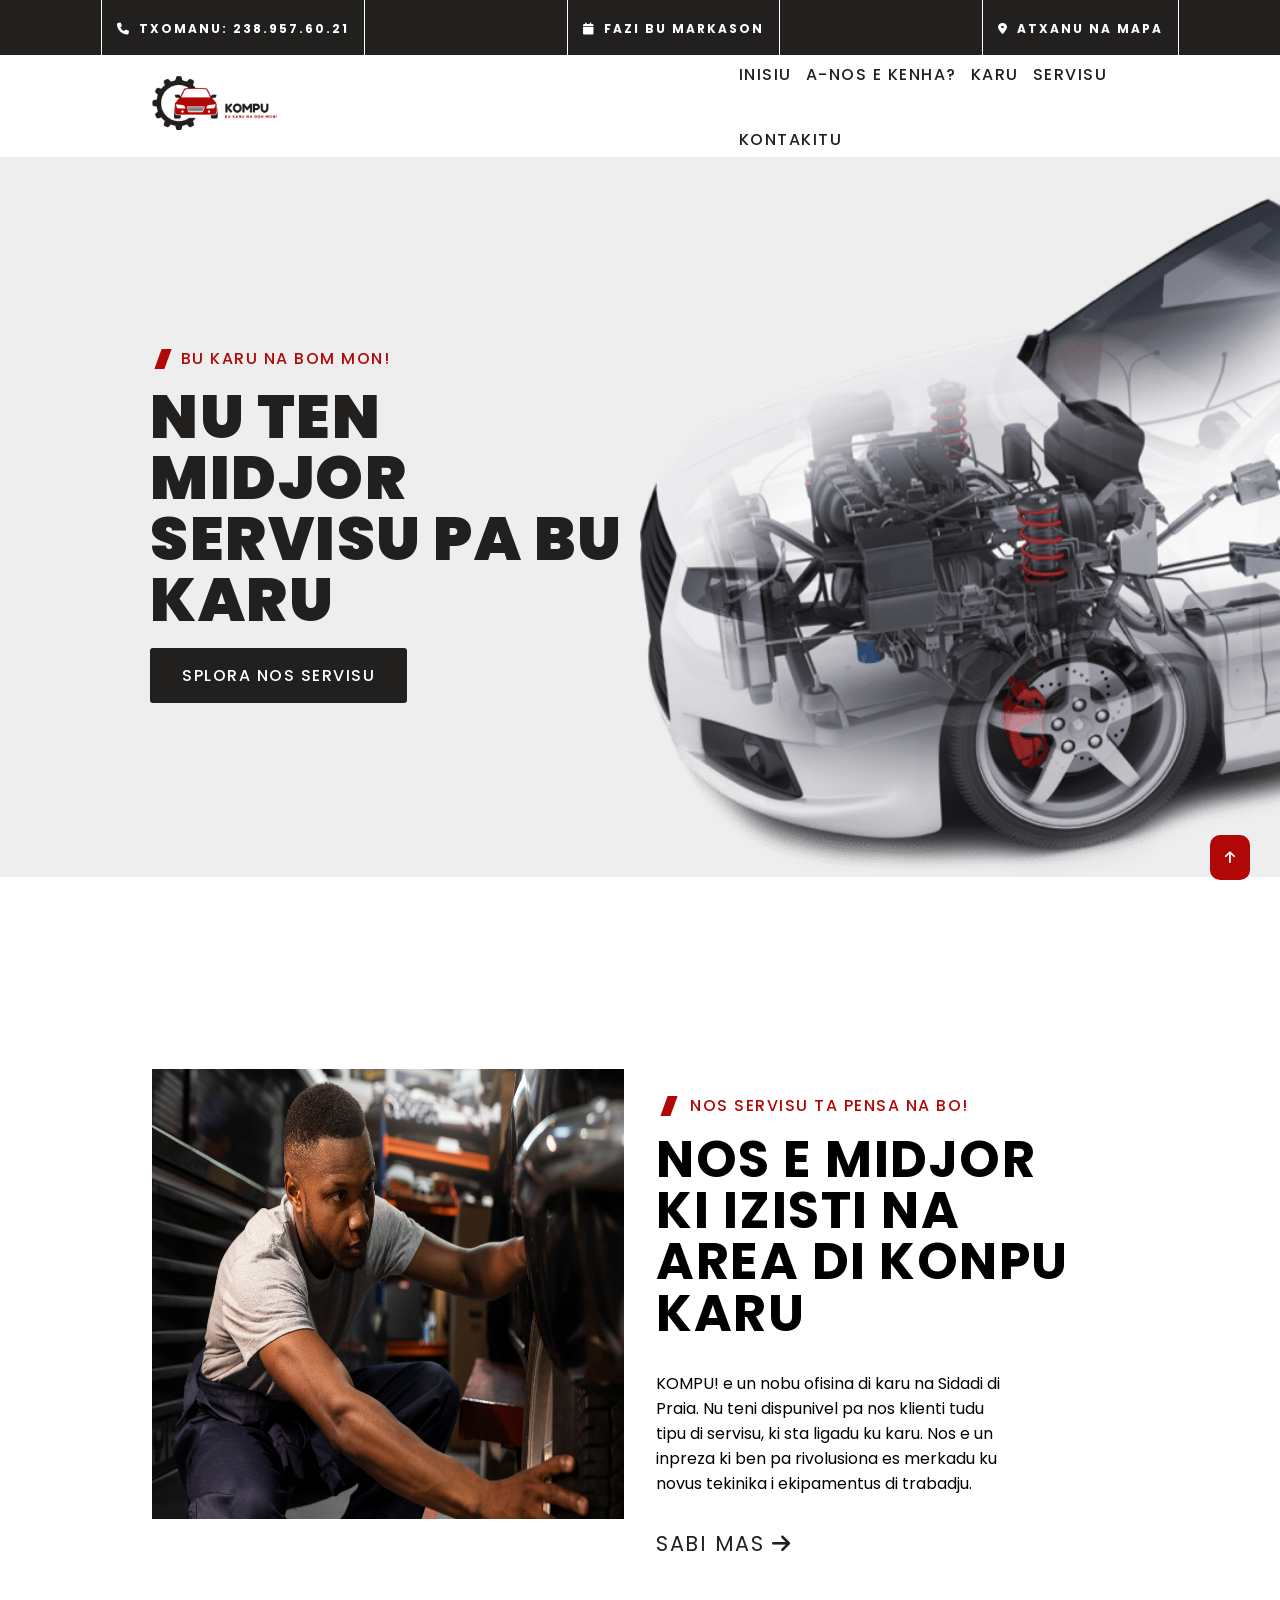
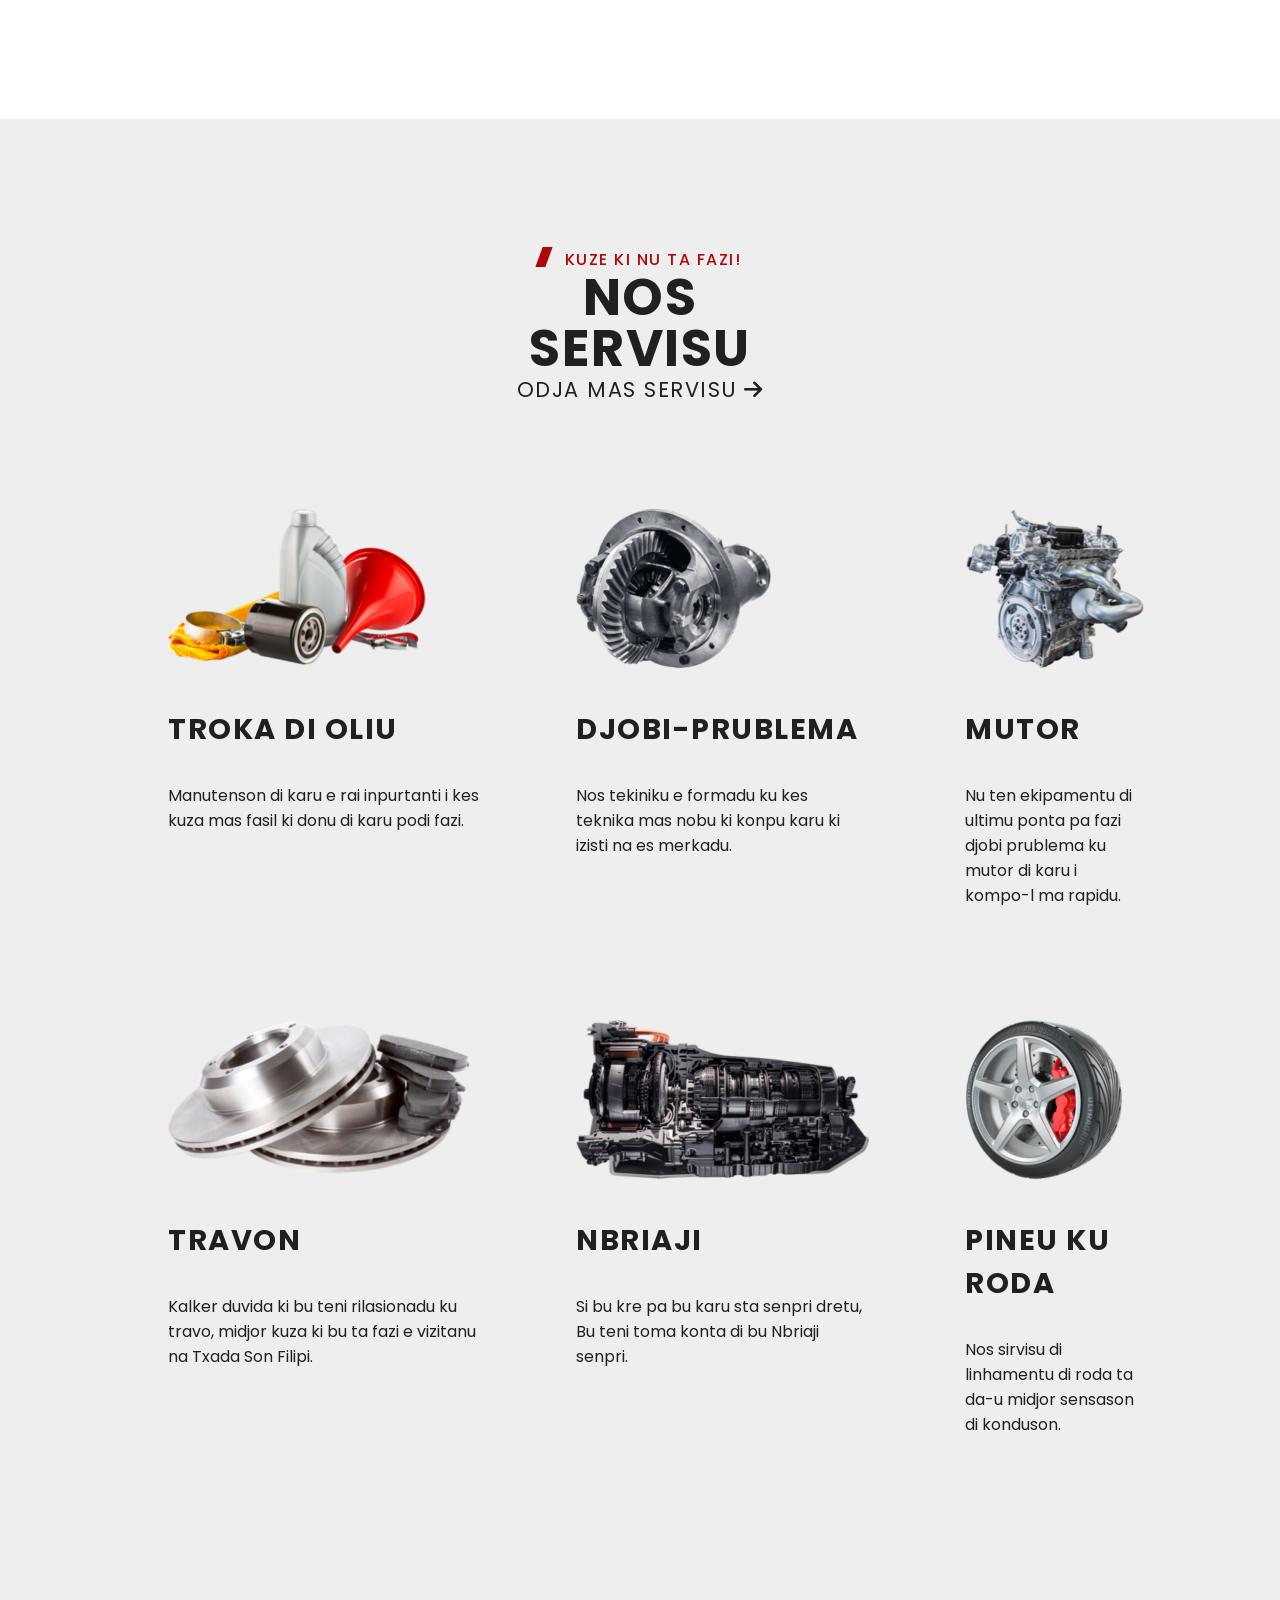
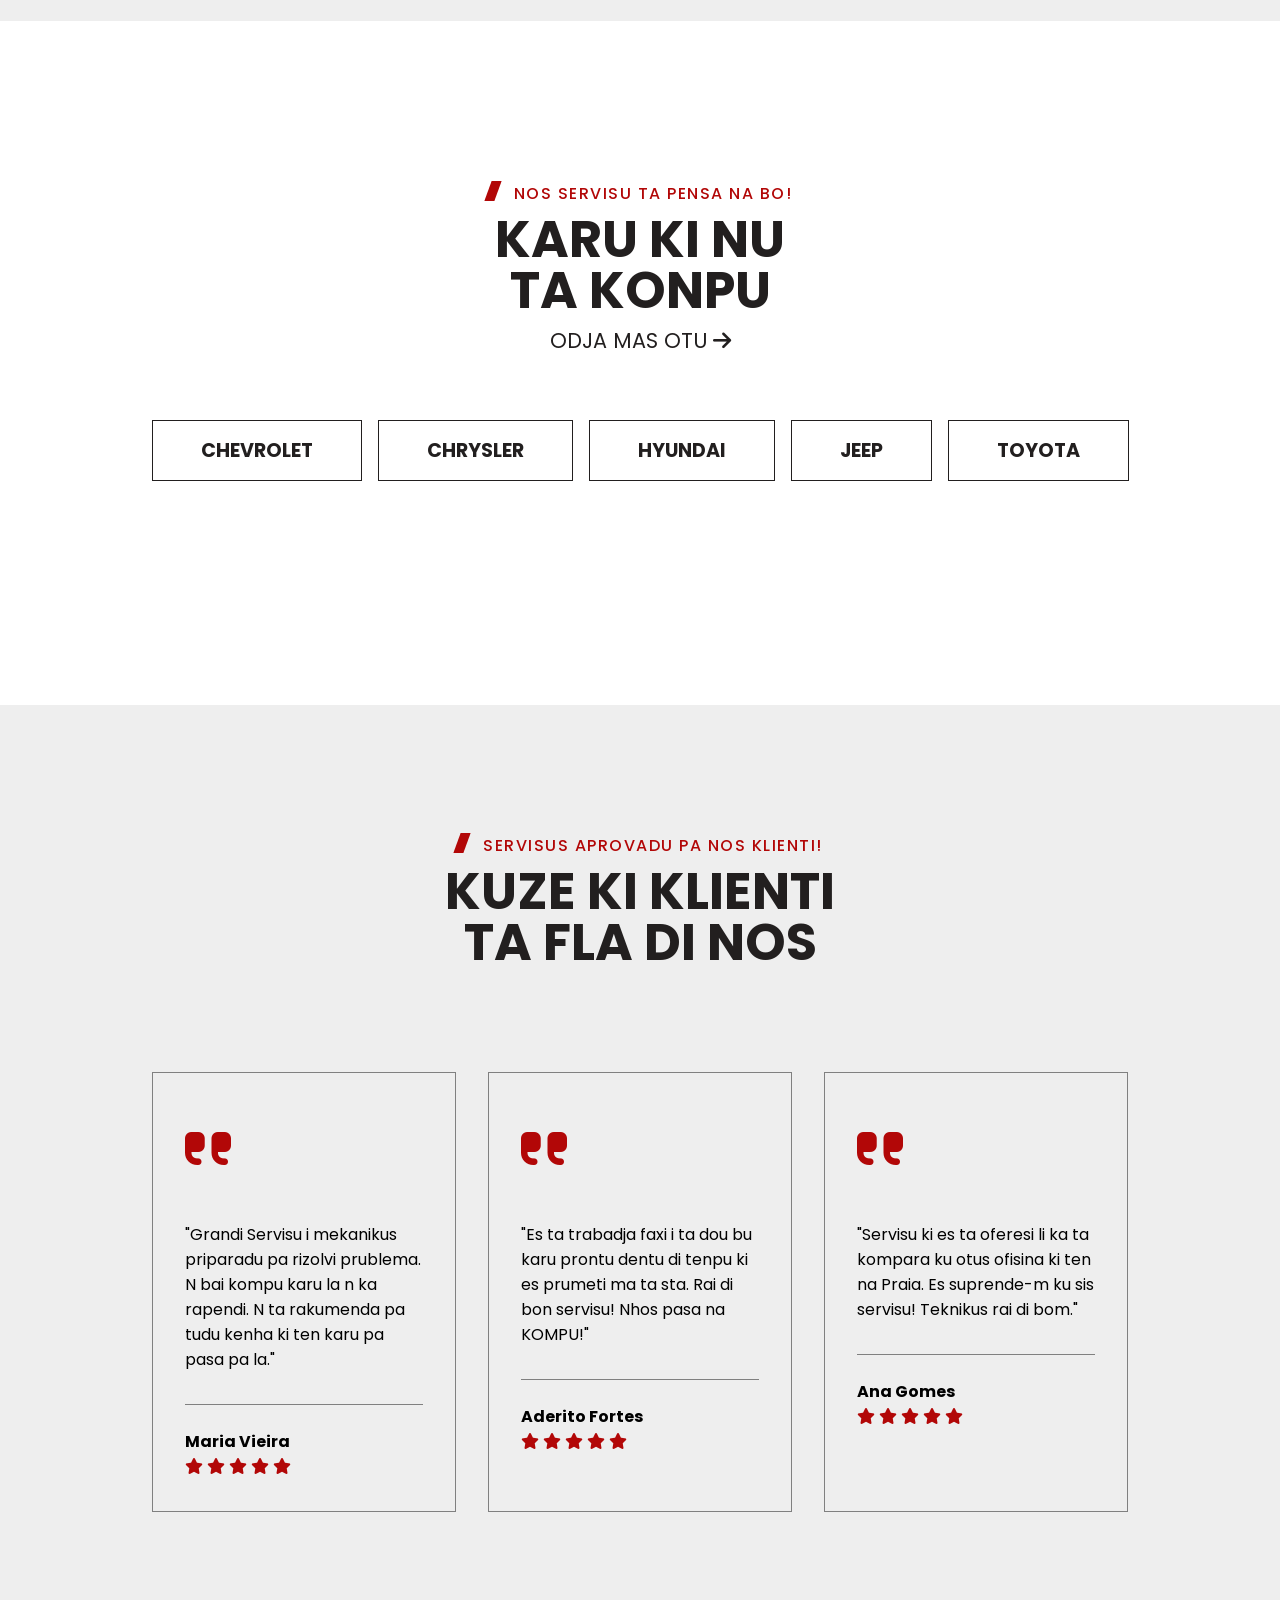
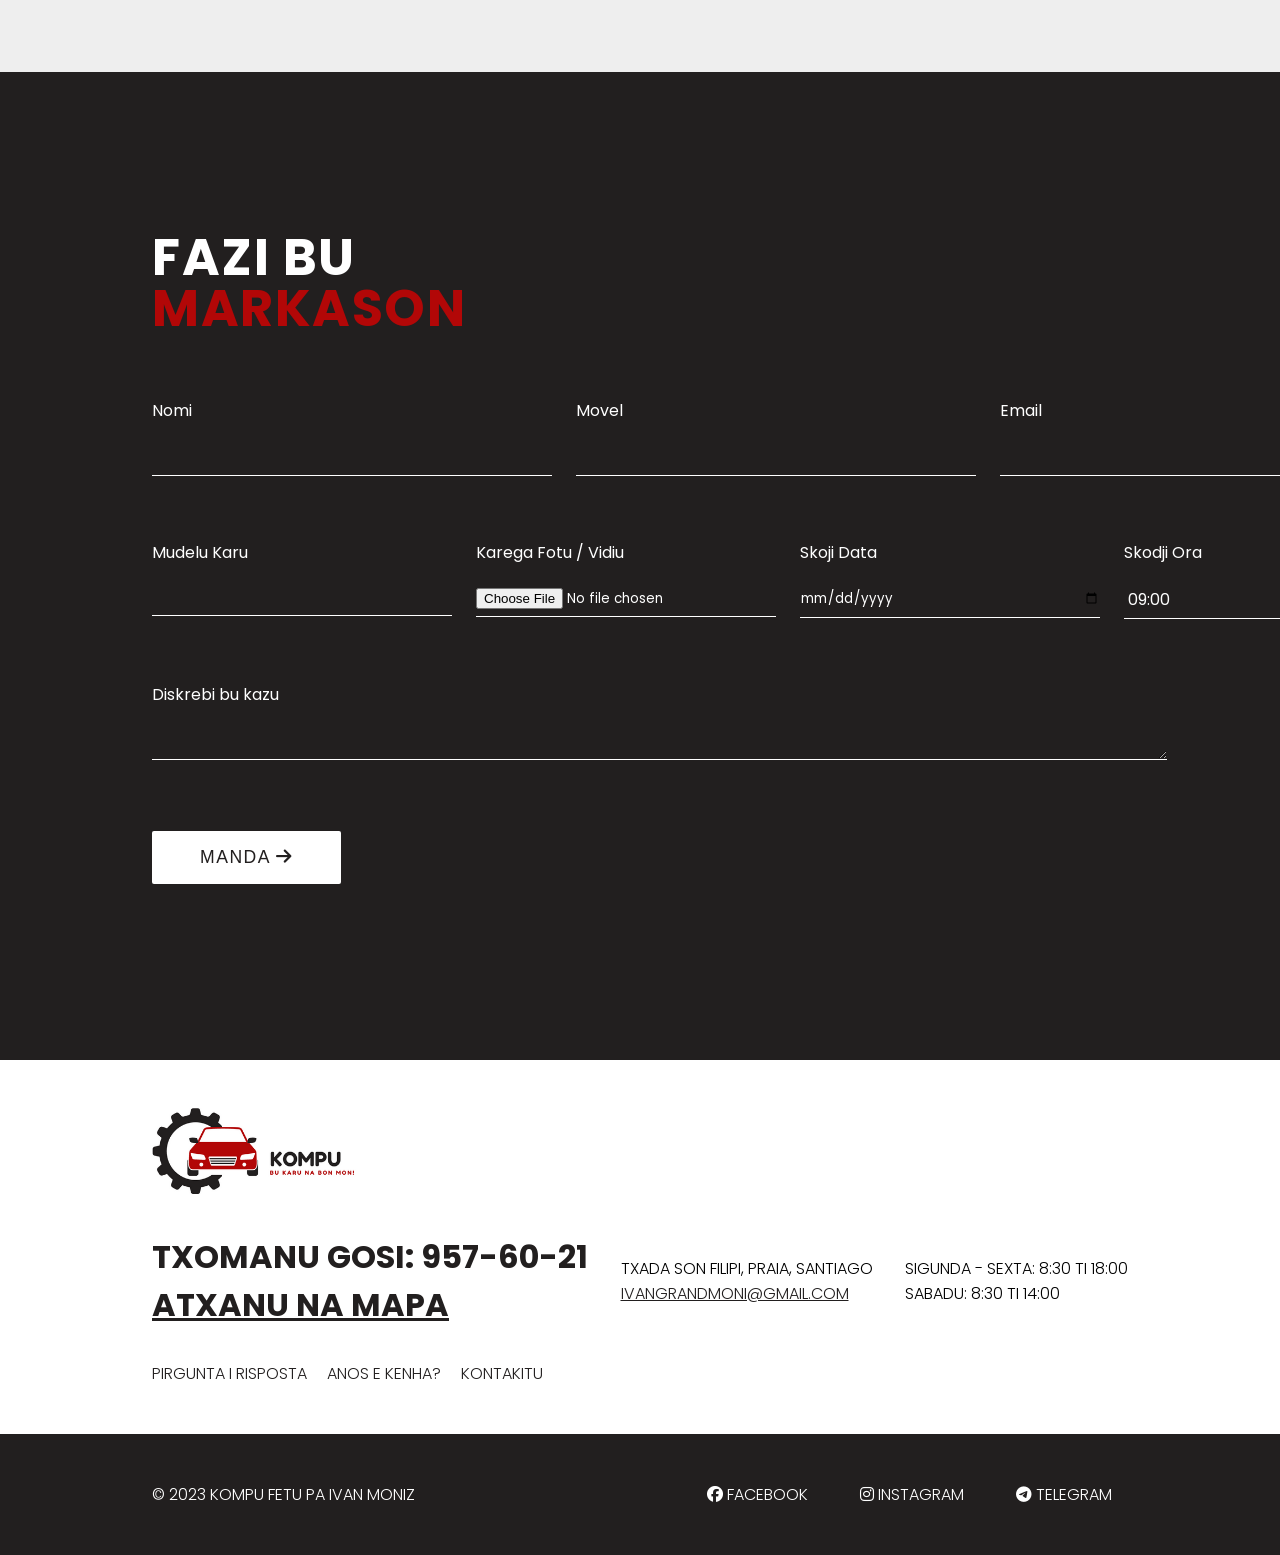
<file: backups-20260610/index.html>
<!DOCTYPE html>
<html lang="en">
<head>
    <meta charset="UTF-8">
    <meta name="viewport" content="width=device-width, initial-scale=1.0">
    <link rel="stylesheet" href="https://cdnjs.cloudflare.com/ajax/libs/font-awesome/6.4.0/css/all.min.css" integrity="sha512-iecdLmaskl7CVkqkXNQ/ZH/XLlvWZOJyj7Yy7tcenmpD1ypASozpmT/E0iPtmFIB46ZmdtAc9eNBvH0H/ZpiBw==" crossorigin="anonymous" referrerpolicy="no-referrer" />
    <link rel="stylesheet" href="./css/style.css">
    <link rel="icon" type="image/png" sizes="102x102" href="./imagens/logu_transparenti.png">
    
    <title>Konpu! Bu Karu na Bon Mon!</title>
</head>
<body>
    <div class="contact-info">
        <div class="contact_info">
            <p>
                <a href="tel:9576021" target="_blank"><i class="fa fa-phone "></i><span>Txomanu: 238.957.60.21</span></a>
            </p>
        </div>
        <div class="contact_info">
            
            <p>
                <a href="./markason.html"><i class="fa fa-calendar"></i><span>Fazi bu Markason</span></a>
            </p>
        </div>
        <div class="contact_info">
            <p>
                <a href="https://www.google.com/maps/@14.9660512,-23.5253095,110m/data=!3m1!1e3?entry=ttu" target="_blank"><i class="fa fa-location-dot"></i><span>Atxanu na Mapa</span></a>
            </p>
        </div>
    </div>
    <header class="header" id="nav">
        <div>
            <a href="index.html"><img src="./imagens/NSIDE (4).png" alt="Logu KOMPU"></a>
        </div>
        <div class="header_navigation">
            <nav class="nav_links">
                <ul class="header_links">
                    <li class="header_link"><a href="">Inisiu</a></li>
                    <li class="header_link"><a href="./about.html">A-nos e kenha?</a></li>
                    <li class="header_link"><a href="">Karu</a></li>
                    <li class="header_link"><a href="">Servisu</a></li>
                    <li class="header_link"><a href="./kontakitu.html">Kontakitu</a></li>
                </ul>
                <div class="hamburger">
                    <i class="fa-solid fa-bars"></i>
                </div>
            </nav>
            
        </div>
        <div class="dropdown-menu">
            <li class="header_link one"><a href="./index.html">Inisiu</a></li>
            <li class="header_link"><a href="./about.html">A-nos e kenha?</a></li>
            <li class="header_link"><a href="">Karu</a></li>
            <li class="header_link"><a href="">Servisu</a></li>
            <li class="header_link"><a href="./kontakitu.html">Kontakitu</a></li>
        </div>
    </header>

    <section class="konpu_section">
        <div class="konpu_container">
            <div class="konpu_container_burmedju">
                <div class="paralelogramu"></div>
                <p>
                    Bu karu na Bom mon!
                </p>
            </div>
            <h1 class="konpu_heading">Nu ten midjor servisu pa bu karu </h1>
            <a href="" class="btn_header">Splora nos Servisu</a>
        </div>
        <div class="konpu_imaji"></div>
    </section>

    <section class="konpu_splikason">
        <div class="konpu_splikason_img">
            <img src="./imagens/car-being-taking-care-workshop.jpg" alt="">
        </div>
        <div class="konpu_splikason_testu">
            <div class="konpu_grupu">
                <div class="paralelogramu"></div>
                <p>
                    Nos servisu ta pensa na bo!
                </p>
                
            </div>
            <h1 class="konpu_splikason_heading">
                Nos e midjor ki izisti na area di
                Konpu karu
            </h1>
            <p class="konpu_testu">
                KOMPU! e un nobu ofisina di karu na Sidadi di Praia. 
                Nu teni dispunivel pa nos klienti tudu tipu di servisu, 
                ki sta ligadu ku karu. 
                Nos e un inpreza ki ben pa rivolusiona es merkadu ku 
                novus tekinika i ekipamentus di trabadju. 
            </p>
            <a href="./about.html">Sabi Mas <i class="fa fa-arrow-right"></i></a>
        </div>
    </section>

    <section class="kuze_fazi">
        <div class="kuze_ki_fazi">
            <div class="paralelogramu"></div>
            <p class="kuze_textu">Kuze ki nu ta fazi!</p>
        </div>
        <div class="kuze_fazi_grupu">
            <h1 class="kuze_heading">Nos <br>Servisu</h1>
            <a href="">Odja mas servisu <i class="fa fa-arrow-right"></i></a>
        </div>

        <div class="kuze_servisu">
            <div class="card kuze_oliu">
                <div class="imaji_oliu">
                    <img src="./imagens/oliu.webp" alt="">
                </div>
                <h1 class="heading_oliu">Troka di Oliu</h1>
               <p> 
                    Manutenson di karu e rai inpurtanti i kes 
                    kuza mas fasil ki donu di karu podi fazi. 
               </p>
            </div>
            <div class="card kuze_diagnostiku">
                <div class="imaji_diagnostiku">
                    <img src="./imagens/diaginostiku.webp" alt="">
                </div>
                <h1 class="heading_diagnostiku">Djobi-prublema</h1>
                <p> 
                    Nos tekiniku e formadu ku kes teknika mas nobu 
                    ki konpu karu ki izisti na es merkadu.

                </p>

            </div>
            <div class="card kuze_mutor">
                <div class="imaji_motor">
                    <img src="./imagens/mutor.webp" alt="">
                </div>
                <h1 class="heading_motor">Mutor</h1>
                <p> 
                    Nu ten ekipamentu di ultimu ponta pa fazi djobi 
                    prublema ku mutor di karu i kompo-l ma rapidu. 
                </p>
            </div>
            <div class="card kuze_travon">
                <div class="imaji_travon">
                    <img src="./imagens/travon.webp" alt="">
                </div>
                <h1 class="heading_travon">Travon</h1>
                <p> 
                    Kalker duvida ki bu teni rilasionadu ku travo, midjor kuza ki 
                    bu ta fazi e vizitanu na Txada Son Filipi. 
                </p>

            </div>
            <div class="card kuze_transmison">
                <div class="imaji_transmison">
                    <img src="./imagens/transmison.webp" alt="">
                </div>
                <h1 class="heading_transmison">Nbriaji</h1>
                <p> 
                    Si bu kre pa bu karu sta senpri dretu, 
                    Bu teni toma konta di bu Nbriaji senpri.
                </p>
            </div>
            <div class="card kuze_pineu_roda">
                <div class="imaji_roda">
                    <img src="./imagens/roda.webp" alt="">
                </div>
                <h1 class="heading_roda">Pineu ku Roda</h1>
                <p> 
                    Nos sirvisu di linhamentu di roda ta da-u midjor sensason di konduson. 
                </p>
            </div>
        </div>

    </section>

    <!-- <section class="prosesu">
        <div class="proseu_sinzentu">
            <div class="pruseu_trabadju">
                <h1 class="prusesu_heading">Nos trabadju</h1>
                
            </div>
            
        </div>
        <div class="prosesu_branku">
            <h2 class="heading_two"> 01.</h2>
            <h3 class="heading_three">Fazi bu Markason</h3>
        </div>
        <div class="prusesu_burmedju">
            <h2 class="heading_two">02.</h2>
            <h3 class="heading_three">Trazi bu Karu</h3>
            
        </div>
        <div class="pruseu_pretu">
           <h2 class="heading_two">03.</h2>
           <h3 class="heading_three">Nu ta Konpu</h3>
        </div>
    </section> -->
    <section class="tipu_karu">
        <div class="tipu_riba_titulu">
            <div class="paralelogramu"></div>
            <p>
                Nos servisu ta pensa na bo!
            </p>
        </div>
        <h1 class="tipu_karu_heading">
            Karu ki Nu <br> ta konpu
        </h1>
        <a href="">Odja mas otu <i class="fa fa-arrow-right"></i></a>
        <div class="karu">
            <p>
                <a href="">Chevrolet</a>
            </p>
            <p>
                <a href="">Chrysler</a>
            </p>
            <p>
                <a href="">Hyundai</a>
            </p>
            <p>
                <a href="">Jeep</a>
            </p>
            <p>
                <a href="">Toyota</a>
            </p>
        </div>
    </section>
    <!-- <section class="promoson_servisu">
        <h1 class="promoso_servisu_heading">
            Promoson
        </h1>
        <div class="promoson">1</div>
        <div class="promoson">2</div>
        <div class="promoson">3</div>
    </section> -->
    <section class="opinion_klienti">
        <div class="opinion_titulu">
            <div class="paralelogramu"></div>
            <p>
                Servisus aprovadu pa 
                nos klienti!
            </p>
        </div>
        <h1 class="klienti_heading">
            Kuze ki klienti <br> ta fla di nos
        </h1>
        <div class="klienti_opinion">
            <div>
                <i class="fa fa-quote-left fa-flip-vertical sitason"></i>
                <p class="textu_klienti">
                    "Grandi Servisu i mekanikus priparadu pa rizolvi 
                    prublema. N bai kompu karu la n ka rapendi. N ta 
                    rakumenda pa tudu kenha ki ten karu pa pasa pa la."
                </p>
                <h4>Maria Vieira</h4>
                <i class="fa fa-star checked"></i>
                <i class="fa fa-star checked"></i>
                <i class="fa fa-star checked"></i>
                <i class="fa fa-star checked"></i>
                <i class="fa fa-star checked"></i>
            </div>
            <div>
                <i class="fa fa-quote-left fa-flip-vertical sitason"></i>
                <p class="textu_klienti">
                    "Es ta trabadja faxi i ta dou bu karu 
                    prontu dentu di tenpu ki es prumeti ma ta sta. 
                    Rai di bon servisu! Nhos pasa na KOMPU!"
                </p>
                <h4>Aderito Fortes</h4>
                <i class="fa fa-star checked"></i>
                <i class="fa fa-star checked"></i>
                <i class="fa fa-star checked"></i>
                <i class="fa fa-star checked"></i>
                <i class="fa fa-star checked"></i>
                
            </div>
            <div>
                <i class="fa fa-quote-left fa-flip-vertical sitason"></i>
                <p class="textu_klienti">
                    "Servisu ki es ta oferesi li ka ta kompara 
                    ku otus ofisina ki ten na Praia. Es suprende-m 
                    ku sis servisu! Teknikus rai di bom."
                </p>
                <h4>Ana Gomes</h4>
                <i class="fa fa-star checked"></i>
                <i class="fa fa-star checked"></i>
                <i class="fa fa-star checked"></i>
                <i class="fa fa-star checked"></i>
                <i class="fa fa-star checked"></i>
            </div>

        </div>
    </section>

    <section class="form_markason">
        <h2 class="markason_heading">
            Fazi bu <br> <span>Markason</span>
        </h2>

        <form class="formulariu" name="Markason_sinplis" method="POST" netlify>
           <div class="row-1">
                <div class="input_firstName">
                    <label for="">Nomi</label>
                    <div>
                        <input type="text" name="firstname" id="nomi" required>
                    </div>
                </div>
                <div class="input_lastName">
                    <label for="">Movel</label>
                    <div>
                    <input type="number" name="lastname"id ="movel" required>
                </div>
                </div>
                <div class="mail">
                    <label for="">Email</label>
                    <div>
                        <input type="email" name="email" id="mail" required>
                    </div>
                </div>
            </div>
            <div class="row-2">
                <div class="mudelu_karu">
                    <label for="">Mudelu Karu</label>
                    <div>
                        <input class="input" type="text" name="mudelu" id="mudelu" required>
                    </div>
                    
                </div>
                <div class="fixeru">
                    <label for="">Karega Fotu / Vidiu</label>
                    <div>
                        <input class="input" type="file" name="fixeru" id="fixeru" required>
                    </div>
                    
                </div>
                <div class="data">
                    <label for="">Skoji Data</label>
                    <div>
                        <input name="Data" class="input" type="date" id="data" value="" required>
                    </div>
                </div>
                <div class="hora_markason">
                    <label for="">Skodji Ora</label>
                    <div>
                        <select name="ora_markason" id="ora" required>
                            <option value="">09:00</option>
                            <option value="">10:00</option>
                            <option value="">11:00</option>
                            <option value="">12:00</option>
                            <option value="">13:00</option>
                            <option value="">14:00</option>
                            <option value="">15:00</option>
                            <option value="">16:00</option>
                            <option value="">17:00</option>
                        </select>
                    </div>
                    
                </div>
            </div>
            <div class="row-3">
                <div class="diskrebi">
                    <label for="">Diskrebi bu kazu</label> 
                    <div class="diskrebi_input">
                        <textarea id="diskrison" name="Diskrison" required></textarea>
                    </div>
                    
                </div>
            </div>
            <div class="button">
                <button class="btn btn-submit" type="submit">Manda <i class="fa fa-arrow-right"></i></button>
            </div>
        </form>

    </section>
    
</body>
<footer>
    <div class="footer_contact">
        <div class="footer_logo">
            <a href="index.html">
                <img src="./imagens/NSIDE (4).png" alt="LOGU KOMPU">
            </a>
        </div>
        <div class="footer_grid">
            <div class="phone">
                <h5>
                    <a class="txoma" href="tel:9576021">
                        Txomanu gosi: 957-60-21
                    </a>
                </h5>
                <h5>
                    <a class="direson" href="https://www.google.com/maps/@14.9660512,-23.5253095,110m/data=!3m1!1e3?entry=ttu" target="_blank">
                        Atxanu na mapa
                    </a>
                </h5>
            </div>

            <div class="info_container">
                <div class="footer_add">
                    <p class="lokal">Txada Son Filipi, Praia, Santiago</p>
                    <a class="lokal email" href="mailto:ivangrandmoniz@gmail.com">
                        ivangrandmoni@gmail.com
                    </a>
                </div>
                
            </div>
            <div class="orariu_simanal">
                <p class="lokal">Sigunda - Sexta: 8:30 ti 18:00 </p>
                <p class="lokal">Sabadu: 8:30 ti 14:00</p>
            </div>

        </div>
        
       
        <div>
            <ul class="footer_links">
                <li class="footer_link">
                    <a href="./faq.html">Pirgunta i risposta</a>
                </li>
                <li class="footer_link">
                    <a href="./about.html">Anos e Kenha?</a>
                </li>
                <li class="footer_link">
                    <a href="./kontakitu.html">Kontakitu</a>
                </li>
            </ul>
        </div>
        
    </div>
   
    <div class="rodape_contact">
        <div class="media">
            <div class="copyright">
                <p>&copy; 2023 KOMPU fetu pa <a href="https://ivan-moniz.github.io/front-end-mentor-challenges/" class="autor">Ivan Moniz</a></p>
            </div>
            
            <div class="redi_sosial">
                <ul class="social_links">
                    <li class="social_link">
                        <a href="https://www.facebook.com/mppivan.gnificent/">
                            <i class="fa-brands fa-facebook"></i>
                            Facebook
                        </a>
                    </li>
                    <li class="social_link">
                        <a href="https://www.instagram.com/">
                            <i class="fa-brands fa-instagram"></i>
                            Instagram
                        </a>
                    </li>
                    <li class="social_link">
                        <a href="tel:+2389576021">
                            <i class="fa-brands fa-telegram"></i>
                            Telegram
                        </a>
                    </li>
                </ul>
               
            </div>
        </div>
    </div>
    <div class="scroll">
        <button class="boton_subi_riba"><i class="fa fa-arrow-up"></i></button>
    </div>
</footer>
<script src="./js/main.js"></script>
</html>
</file>
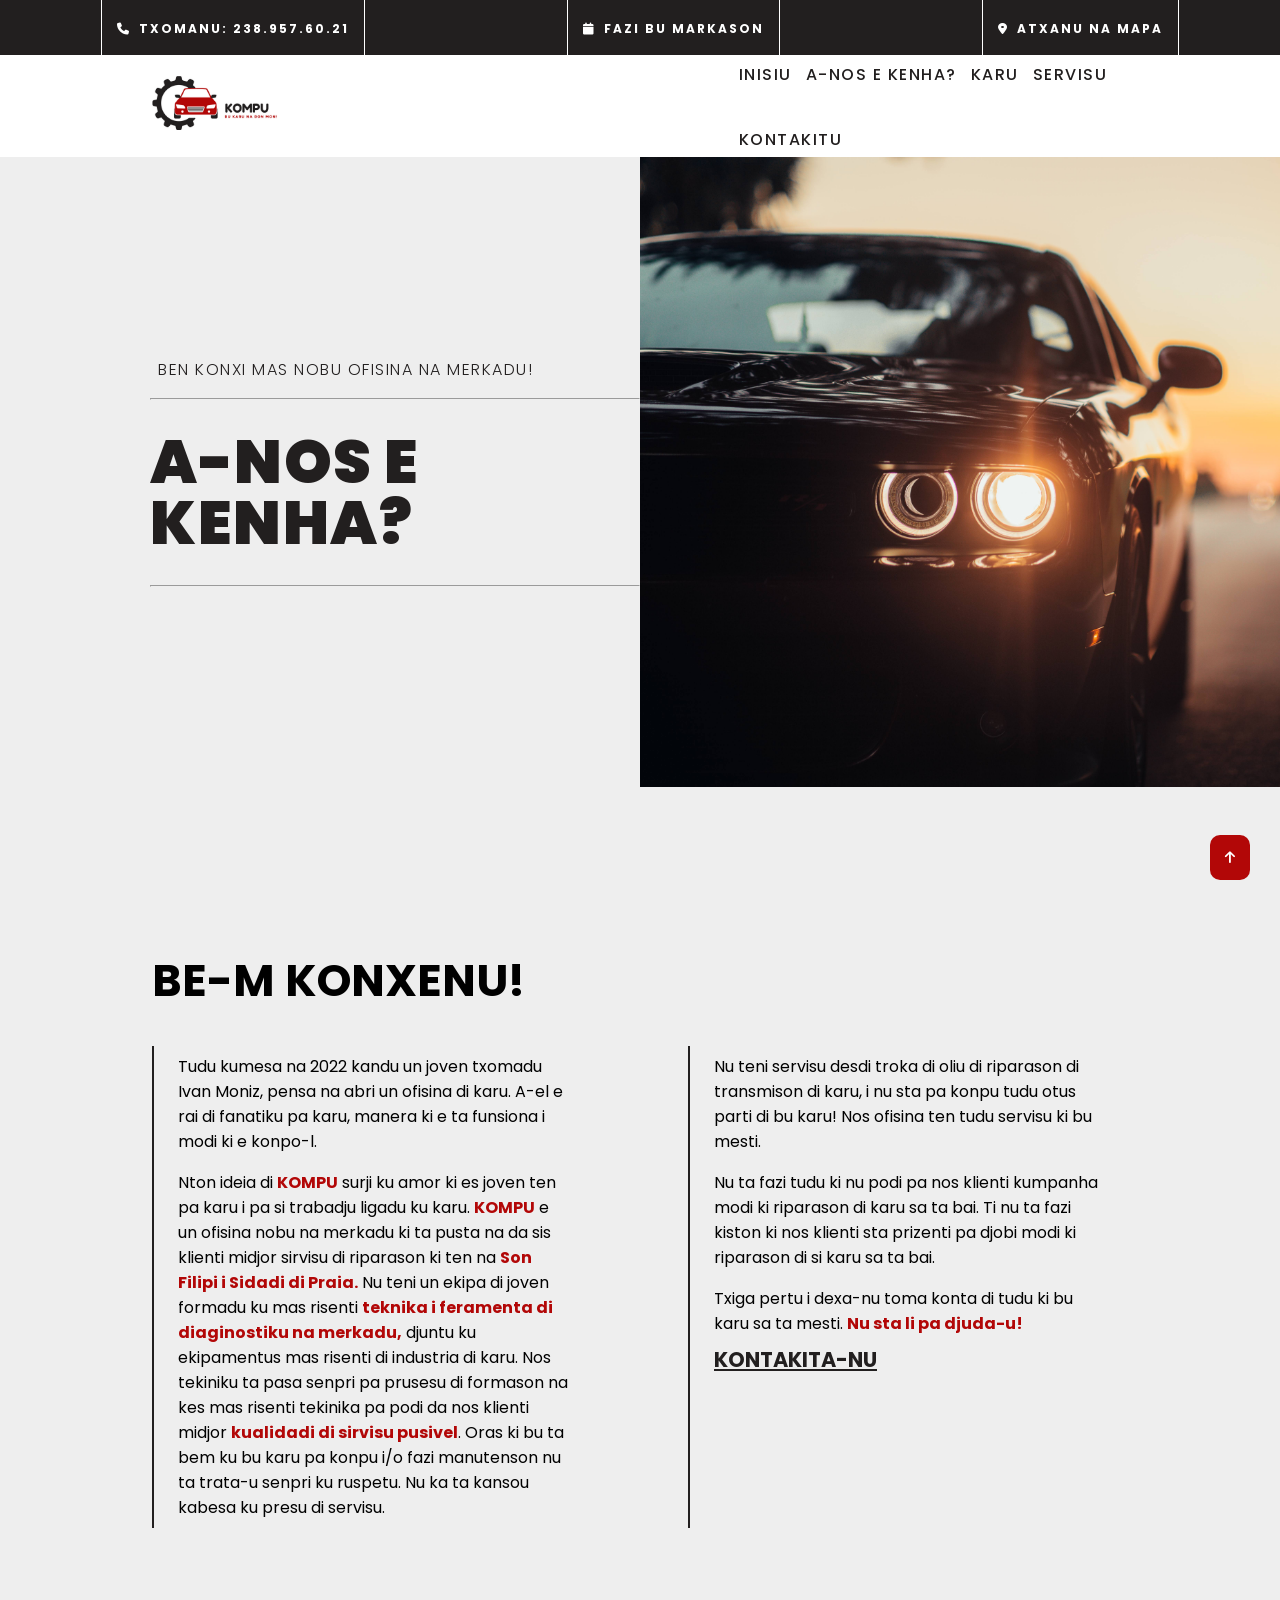
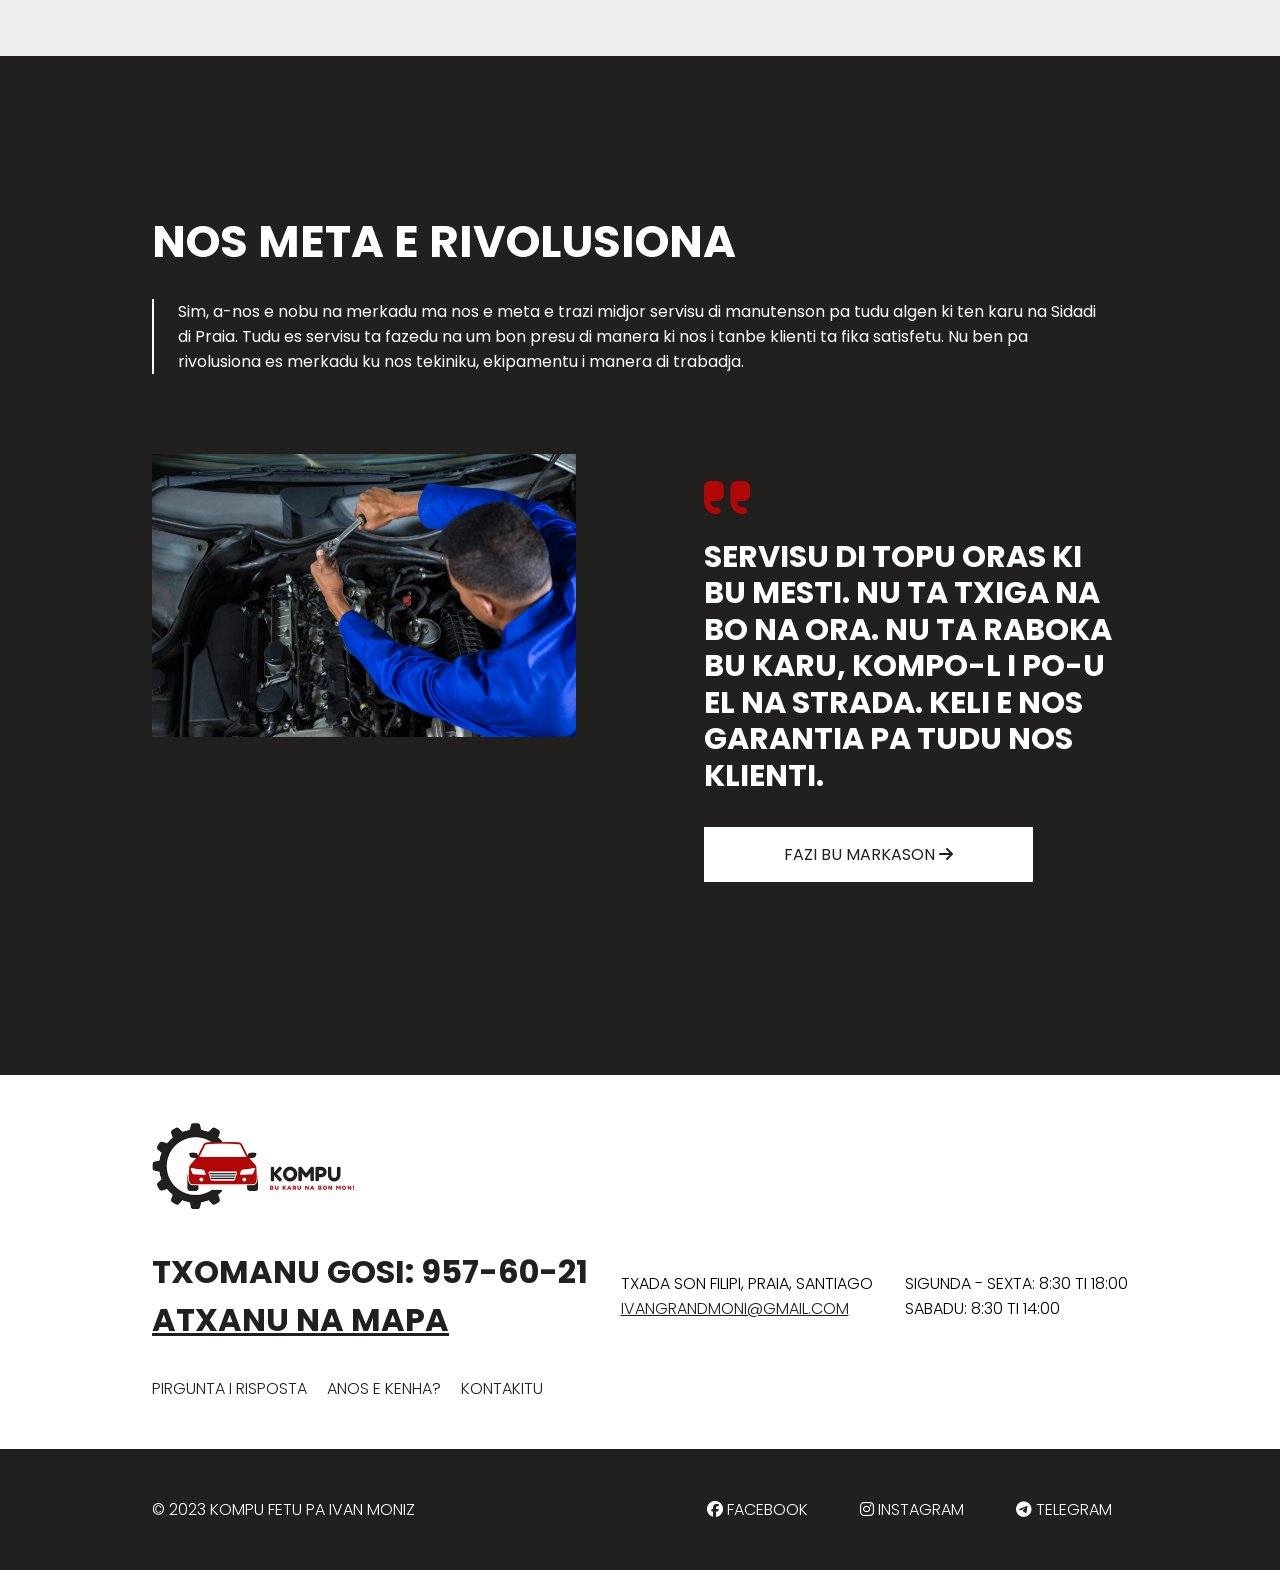
<file: backups-20260610/about.html>
<!DOCTYPE html>
<html lang="en">
<head>
    <meta charset="UTF-8">
    <meta name="viewport" content="width=device-width, initial-scale=1.0">
    <link rel="stylesheet" href="https://cdnjs.cloudflare.com/ajax/libs/font-awesome/6.4.0/css/all.min.css" integrity="sha512-iecdLmaskl7CVkqkXNQ/ZH/XLlvWZOJyj7Yy7tcenmpD1ypASozpmT/E0iPtmFIB46ZmdtAc9eNBvH0H/ZpiBw==" crossorigin="anonymous" referrerpolicy="no-referrer" />
    <link rel="stylesheet" href="./css/style.css">
    <link rel="icon" type="image/png" sizes="102x102" href="./imagens/logu_transparenti.png">
    <link rel="stylesheet" href="./css/about.css">
    
    <title>Konpu! Bu Karu na Bon Mon!</title>
</head>
<body>
    <div class="contact-info">
        <div class="contact_info">
            <p>
                <a href="tel:9576021" target="_blank"><i class="fa fa-phone "></i><span>Txomanu: 238.957.60.21</span></a>
            </p>
        </div>
        <div class="contact_info">
            
            <p>
                <a href="./markason.html"><i class="fa fa-calendar"></i><span>Fazi bu Markason</span></a>
            </p>
        </div>
        <div class="contact_info">
            <p>
                <a href="https://www.google.com/maps/@14.9660512,-23.5253095,110m/data=!3m1!1e3?entry=ttu" target="_blank"><i class="fa fa-location-dot"></i><span>Atxanu na Mapa</span></a>
            </p>
        </div>
    </div>
    <header class="header" id="nav">
        <div>
            <a href="index.html"><img src="./imagens/NSIDE (4).png" alt="Logu KOMPU"></a>
        </div>
        <div class="header_navigation">
            <nav class="nav_links">
                <ul class="header_links">
                    <li class="header_link"><a href="./index.html">Inisiu</a></li>
                    <li class="header_link"><a href="./about.html">A-nos e kenha?</a></li>
                    <li class="header_link"><a href="">Karu</a></li>
                    <li class="header_link"><a href="">Servisu</a></li>
                    <li class="header_link"><a href="./kontakitu.html">Kontakitu</a></li>
                </ul>
                <div class="hamburger">
                    <i class="fa-solid fa-bars"></i>
                </div>
            </nav>
            
        </div>
        <div class="dropdown-menu">
            <li class="header_link"><a href="./index.html">Inisiu</a></li>
            <li class="header_link"><a href="./about.html">A-nos e kenha?</a></li>
            <li class="header_link"><a href="">Karu</a></li>
            <li class="header_link"><a href="">Servisu</a></li>
            <li class="header_link"><a href="./kontakitu.html">Kontakitu</a></li>
        </div>
        
    </header>

    <section class="konpu_section">
        <div class="konpu_container">
            <div class="konpu_container_burmedju">
                <p class="konpu_anos">
                   Ben konxi mas nobu ofisina na merkadu!
                </p>
            </div>
            <hr>
            <h1 class="konpu_heading">A-nos e Kenha? </h1>
            <hr>
        </div>
        <div class="konpu_imaji"></div>
    </section>

    <section class="anos_kenha">
        <h1 class="anos_kenha_heading">Be-m Konxenu!</h1>
        <div class="anos_grid">
            <div class="anos_grid_un">
                <p class="anos_textu">
                    Tudu kumesa na 2022 kandu un joven 
                    txomadu Ivan Moniz, pensa na abri un 
                    ofisina di karu. A-el e rai di fanatiku
                    pa karu, manera ki e ta funsiona i modi ki e 
                    konpo-l. 
                </p>
    
                <p>
                    Nton ideia di <span>KOMPU</span> surji ku amor ki es joven 
                    ten pa karu i pa si trabadju ligadu ku karu. <span>KOMPU</span> 
                    e un ofisina nobu na merkadu ki ta pusta na 
                    da sis klienti midjor sirvisu di riparason ki ten na 
                    <span>Son Filipi i Sidadi di Praia.</span> Nu teni un ekipa di 
                    joven formadu ku mas risenti <span>teknika i feramenta di 
                    diaginostiku na merkadu,</span> djuntu ku ekipamentus mas 
                    risenti di industria di karu. Nos tekiniku ta pasa senpri
                    pa prusesu di formason na kes mas risenti tekinika pa podi 
                    da nos klienti midjor <span>kualidadi di sirvisu pusivel</span>.
                    Oras ki bu ta bem ku bu karu pa konpu i/o fazi manutenson nu ta
                    trata-u senpri ku ruspetu.
                    Nu ka ta kansou kabesa ku presu di servisu.
                </p>
            </div>
            <div class="anos_grid_dos">
                <p>
                    Nu teni servisu desdi troka di oliu di riparason di transmison di 
                    karu, i nu sta pa konpu tudu otus parti di bu karu! Nos ofisina ten 
                    tudu servisu ki bu mesti.
                </p>
                <p>
                    Nu ta fazi tudu ki nu podi pa nos klienti kumpanha modi ki riparason
                    di karu sa ta bai. Ti nu ta fazi kiston ki nos klienti sta prizenti 
                    pa djobi modi ki riparason di si karu sa ta bai. 
                </p>
                <p> 
                    Txiga pertu i dexa-nu toma konta di tudu ki 
                    bu karu sa ta mesti. <span>Nu sta li pa djuda-u!</span>
                </p>

                <a class="btn_anos" href="./kontakitu.html">Kontakita-nu</a>
            </div>
            
        </div>
        
        
    </section>

    <section class="spirensia">
        <h1>Nos meta e rivolusiona</h1>
        <p>
            Sim, a-nos e nobu na merkadu ma nos e meta e trazi midjor 
            servisu di manutenson pa tudu algen ki ten karu na Sidadi 
            di Praia. Tudu es servisu ta fazedu na um bon presu di manera 
            ki nos i tanbe klienti ta fika satisfetu. Nu ben pa rivolusiona 
            es merkadu ku nos tekiniku, ekipamentu i manera di trabadja. 
        </p>
        <div class="grid_spirensia">
            <div class="imaji_spirensia">
                <img src="./imagens/mechanic-servicing-car.jpg" alt="">
            </div>
            <div class="sitason_spirensia">
                <i class="fa fa-quote-left fa-flip-vertical sitason"></i>
                <p>
                    Servisu di topu oras ki bu mesti. 
                    Nu ta txiga na bo na ora. Nu ta 
                    raboka bu karu, kompo-l i po-u el 
                    na strada. Keli e nos garantia pa 
                    tudu nos klienti.
                </p>
                <div>
                    <a href="./markason.html">Fazi bu Markason <i class="fa fa-arrow-right"></i></a>
                </div>
            </div>
        </div>
    </section>

    
</body>
<footer>
    <div class="footer_contact">
        <div class="footer_logo">
            <a href="index.html">
                <img src="./imagens/NSIDE (4).png" alt="LOGU KOMPU">
            </a>
        </div>
        <div class="footer_grid">
            <div class="phone">
                <h5>
                    <a class="txoma" href="tel:9576021">
                        Txomanu gosi: 957-60-21
                    </a>
                </h5>
                <h5>
                    <a class="direson" href="https://www.google.com/maps/@14.9660512,-23.5253095,110m/data=!3m1!1e3?entry=ttu">
                        Atxanu na mapa
                    </a>
                </h5>
            </div>

            <div class="info_container">
                <div class="footer_add">
                    <p class="lokal">Txada Son Filipi, Praia, Santiago</p>
                    <a class="lokal email" href="mailto:ivangrandmoniz@gmail.com">
                        ivangrandmoni@gmail.com
                    </a>
                </div>
                
            </div>
            <div>
                <p class="lokal">Sigunda - Sexta: 8:30 ti 18:00 </p>
                <p class="lokal">Sabadu: 8:30 ti 14:00</p>
            </div>

        </div>
        
       
        <div>
            <ul class="footer_links">
                <li class="footer_link">
                    <a href="./faq.html">Pirgunta i risposta</a>
                </li>
                <li class="footer_link">
                    <a href="./about.html">Anos e Kenha?</a>
                </li>
                <li class="footer_link">
                    <a href="./kontakitu.html">Kontakitu</a>
                </li>
            </ul>
        </div>
        
    </div>
   
    <div class="rodape_contact">
        <div class="media">
            <div class="copyright">
                <p>&copy; 2023 KOMPU fetu pa <a href="https://ivan-moniz.github.io/front-end-mentor-challenges/" class="autor">Ivan Moniz</a></p>
            </div>
            
            <div class="redi_sosial">
                <ul class="social_links">
                    <li class="social_link">
                        <a href="https://www.facebook.com/mppivan.gnificent/">
                            <i class="fa-brands fa-facebook"></i>
                            Facebook
                        </a>
                    </li>
                    <li class="social_link">
                        <a href="https://www.instagram.com/">
                            <i class="fa-brands fa-instagram"></i>
                            Instagram
                        </a>
                    </li>
                    <li class="social_link">
                        <a href="tel:+2389576021">
                            <i class="fa-brands fa-telegram"></i>
                            Telegram
                        </a>
                    </li>
                </ul>
               
            </div>
        </div>
    </div>
    <div class="scroll">
        <button class="boton_subi_riba"><i class="fa fa-arrow-up"></i></button>
    </div>
</footer>
<script src="./js/main.js"></script>
</html>
</file>
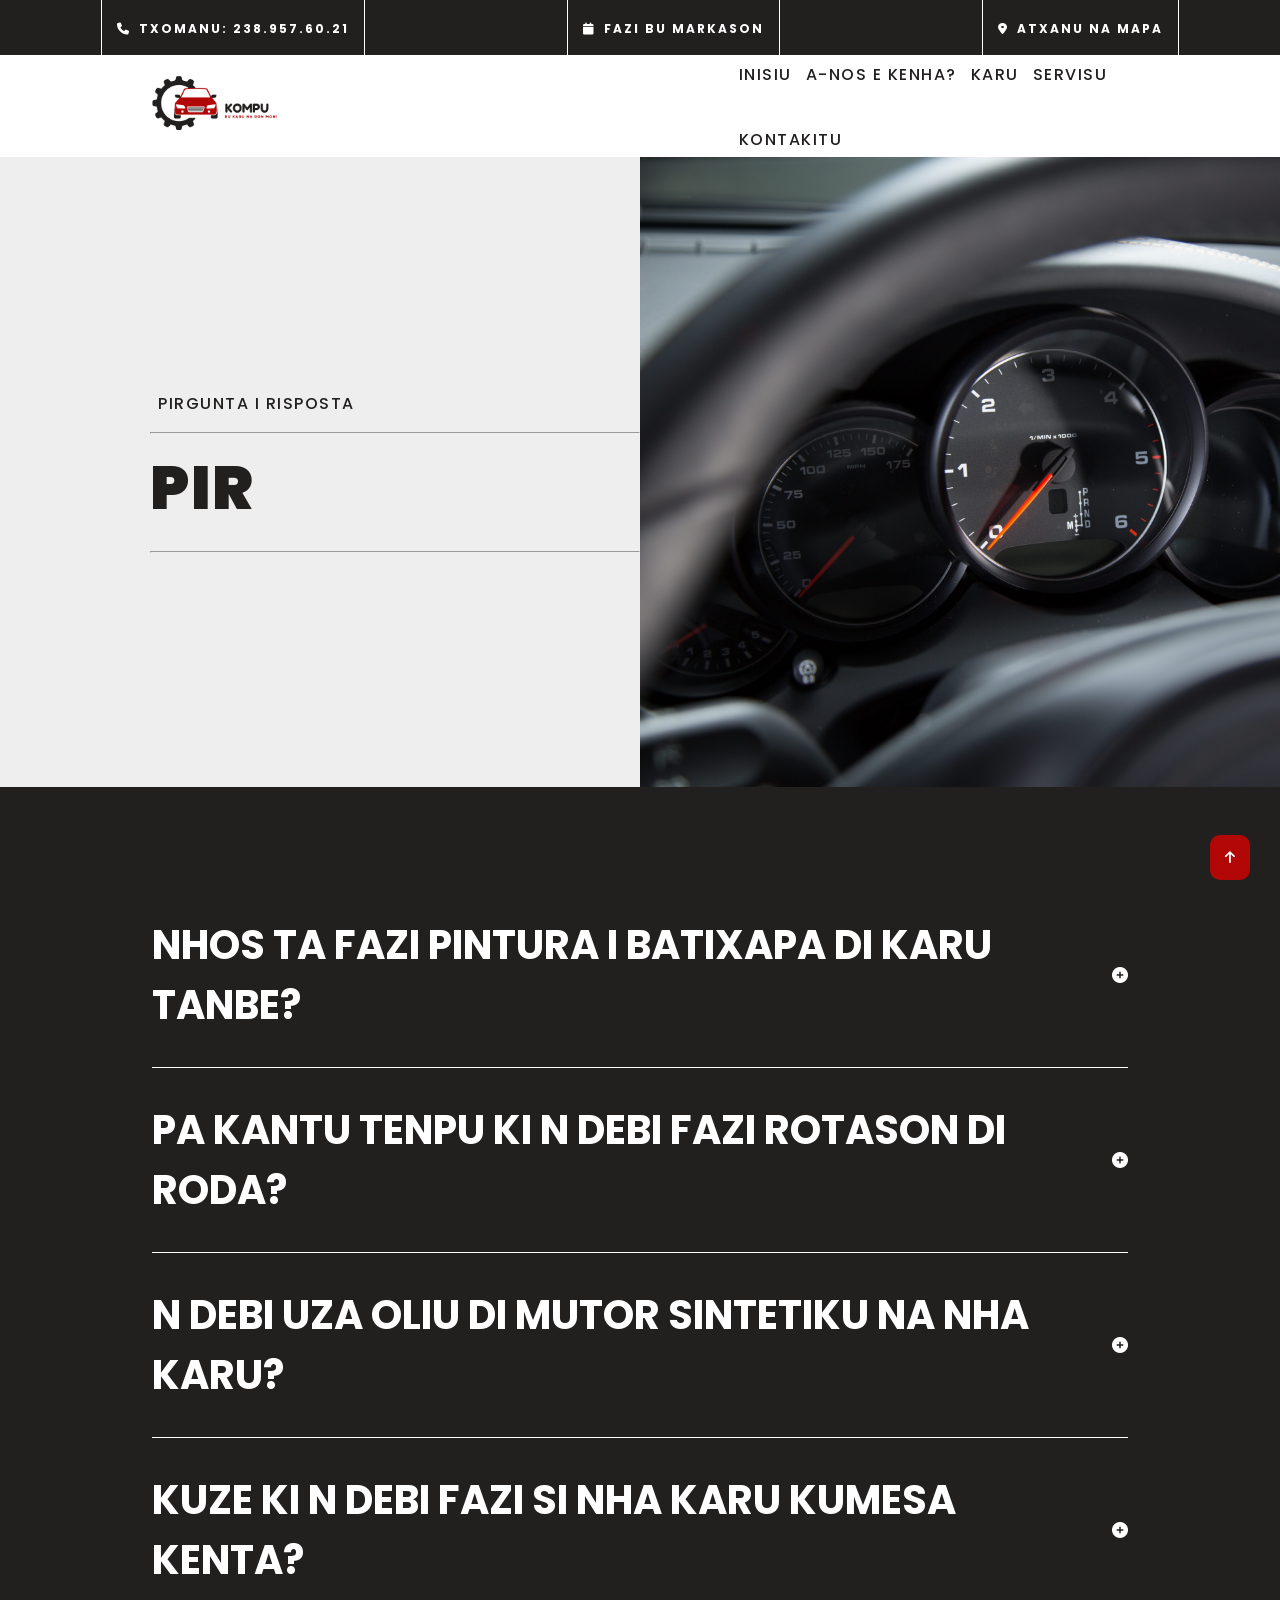
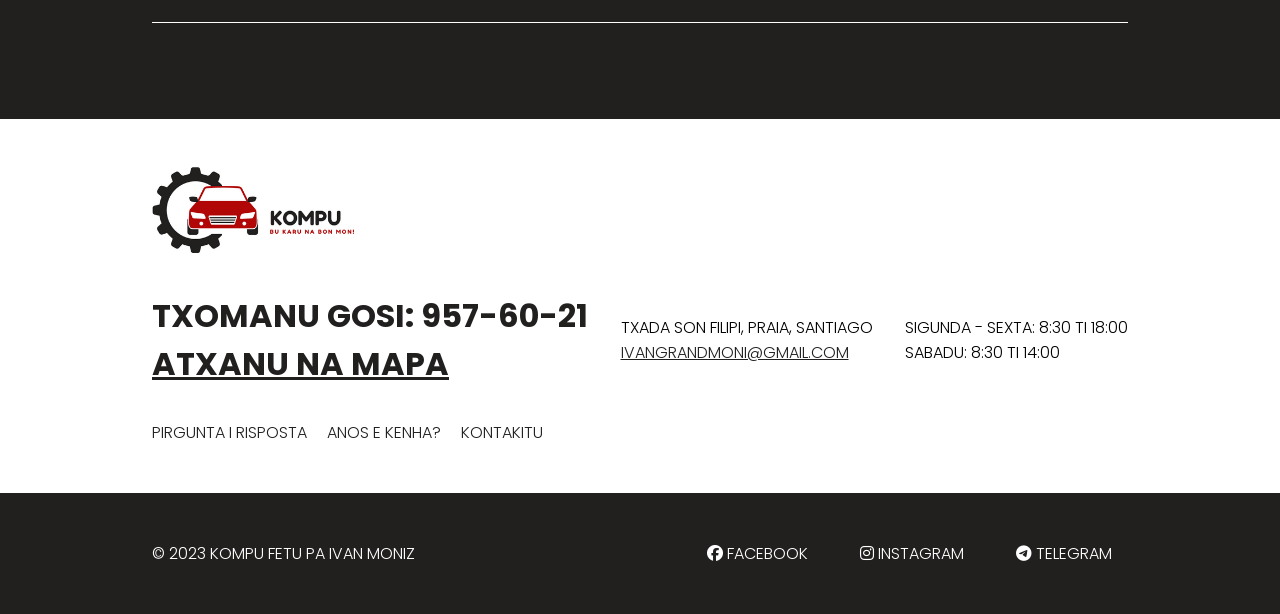
<file: backups-20260610/faq.html>
<!DOCTYPE html>
<html lang="en">
<head>
    <meta charset="UTF-8">
    <meta name="viewport" content="width=device-width, initial-scale=1.0">
    <link rel="stylesheet" href="https://cdnjs.cloudflare.com/ajax/libs/font-awesome/6.4.0/css/all.min.css" integrity="sha512-iecdLmaskl7CVkqkXNQ/ZH/XLlvWZOJyj7Yy7tcenmpD1ypASozpmT/E0iPtmFIB46ZmdtAc9eNBvH0H/ZpiBw==" crossorigin="anonymous" referrerpolicy="no-referrer" />
    <link rel="stylesheet" href="./css/style.css">
    <link rel="icon" type="image/png" sizes="102x102" href="./imagens/logu_transparenti.png">
    <link rel="stylesheet" href="./css/faq.css">
    <title>Konpu! Bu Karu na Bon Mon!</title>
</head>
<body>
    <div class="contact-info">
        <div class="contact_info">
            <p>
                <a href="tel:9576021" target="_blank"><i class="fa fa-phone "></i><span>Txomanu: 238.957.60.21</span></a>
            </p>
        </div>
        <div class="contact_info">
            
            <p>
                <a href="./markason.html"><i class="fa fa-calendar"></i><span>Fazi bu Markason</span></a>
            </p>
        </div>
        <div class="contact_info">
            <p>
                <a href="https://www.google.com/maps/@14.9660512,-23.5253095,110m/data=!3m1!1e3?entry=ttu" target="_blank"><i class="fa fa-location-dot"></i><span>Atxanu na Mapa</span></a>
            </p>
        </div>
    </div>
    <header class="header" id="nav">
        <div>
            <a href="index.html"><img src="./imagens/NSIDE (4).png" alt="Logu KOMPU"></a>
        </div>
        <div class="header_navigation">
            <nav class="nav_links">
                <ul class="header_links">
                    <li class="header_link"><a href="./index.html">Inisiu</a></li>
                    <li class="header_link"><a href="./about.html">A-nos e kenha?</a></li>
                    <li class="header_link"><a href="">Karu</a></li>
                    <li class="header_link"><a href="">Servisu</a></li>
                    <li class="header_link"><a href="./kontakitu.html">Kontakitu</a></li>
                </ul>
                <div class="hamburger">
                    <i class="fa-solid fa-bars"></i>
                </div>
            </nav>
            
        </div>
        <div class="dropdown-menu">
            <li class="header_link"><a href="./index.html">Inisiu</a></li>
            <li class="header_link"><a href="./about.html">A-nos e kenha?</a></li>
            <li class="header_link"><a href="">Karu</a></li>
            <li class="header_link"><a href="">Servisu</a></li>
            <li class="header_link"><a href="./kontakitu.html">Kontakitu</a></li>
        </div>
        
    </header>

    <section class="konpu_section">
        <div class="konpu_container">
            <div class="konpu_container_burmedju">
                <p>
                    Pirgunta i Risposta
                </p>
            </div>
            <hr>
            <h1 class="konpu_heading">PIR</h1>
            <hr>
        </div>
        <div class="konpu_imaji"></div>
    </section>

    <section class="faq">
        <div class="faq_container">
            <div class="faq_container_un">
                <div class="faq_pirgunta">
                    <p>Nhos ta fazi pintura i batixapa di Karu tanbe?</p>
                    <i  id="muda" class="fa fa-circle-plus"></i>
                </div>
                <div class="panel">
                    <p>
                        Nu ta fazi, sim. Nu teni dispunivel pa tudu 
                        kenha ki ten karu sirvisus desdi pintura, batixapa 
                        ti troka di oliu. 
                    </p>
                </div>
            </div>
            <div class="faq_container_dos">
                <div class="faq_pirgunta">
                    <p>
                        Pa kantu tenpu ki N debi fazi rotason di roda?
                    </p>
                    <i  id="muda" class="fa fa-circle-plus"></i>
                </div>
                <div class="panel">
                    <p>
                        Bu debi fazi rotason di roda kada bes ki bu troka 
                        oliu, o kada 6000 milia. Nega fazi rotason di roda 
                        e un dis kes kauza prinsipal di primaturu di pineu.
                    </p>
                </div>
            </div>
            <div class="faq_container_tres">
                <div class="faq_pirgunta">
                    <p>
                        N debi uza oliu di mutor sintetiku na nha karu?
                    </p>
                    <i id="muda" class="fa fa-circle-plus"></i>
                </div>
                <div class="panel">
                    <p>
                        Oliu di motor sintetiku podi ser bon skoje-l pa kenha ki 
                        teni karu di altu rendimentu. A-el tanbe e rakumendadu pa karu 
                        ki ta uzadu pa raboka (isensialmenti na tenpu kenti), i tanbe 
                        karu ki ta funsiona na tenpu friu i kenti. Memu ki es e mas 
                        karu ki oliu mineral, oliu di mutor sintetiku ta djuda txeu na 
                        ikunumizason di kombustivel.
                    </p>
                </div>
            </div>

            <div class="faq_container_kuatu">
                <div class="faq_pirgunta">
                    <p>Kuze ki N debi fazi si nha karu kumesa kenta?</p>
                    <i id="muda" class="fa fa-circle-plus"></i>
                </div>

                <div class="panel">
                    <p>
                        Keli e un prublema gravi - si bu karu kenta dimas,
                        bu podi dana mutor di bu karu. Mas faxi ki bu podi,
                        djobi un kau paziguadu pa para karu i disliga mutor di 
                        karu!! Ka bu tenta djobi nivel di fluidu na radiador; 
                        Kel likidu kenti ta fazi txeu kemadura. Midjor kuza ki bu 
                        ta fazi e leba bu karu pa un ofisina di riparason mas 
                        pertu di bo.  
                    </p>
                </div>
                
            </div>

        </div>
    </section>
</body>
<footer>
    <div class="footer_contact">
        <div class="footer_logo">
            <a href="index.html">
                <img src="./imagens/NSIDE (4).png" alt="LOGU KOMPU">
            </a>
        </div>
        <div class="footer_grid">
            <div class="phone">
                <h5>
                    <a class="txoma" href="tel:9576021">
                        Txomanu gosi: 957-60-21
                    </a>
                </h5>
                <h5>
                    <a class="direson" href="https://www.google.com/maps/@14.9660512,-23.5253095,110m/data=!3m1!1e3?entry=ttu">
                        Atxanu na mapa
                    </a>
                </h5>
            </div>

            <div class="info_container">
                <div class="footer_add">
                    <p class="lokal">Txada Son Filipi, Praia, Santiago</p>
                    <a class="lokal email" href="mailto:ivangrandmoniz@gmail.com">
                        ivangrandmoni@gmail.com
                    </a>
                </div>
                
            </div>
            <div>
                <p class="lokal">Sigunda - Sexta: 8:30 ti 18:00 </p>
                <p class="lokal">Sabadu: 8:30 ti 14:00</p>
            </div>

        </div>
        
       
        <div>
            <ul class="footer_links">
                <li class="footer_link">
                    <a href="./faq.html">Pirgunta i risposta</a>
                </li>
                <li class="footer_link">
                    <a href="./about.html">Anos e Kenha?</a>
                </li>
                <li class="footer_link">
                    <a href="./kontakitu.html">Kontakitu</a>
                </li>
            </ul>
        </div>
        
    </div>
   
    <div class="rodape_contact">
        <div class="media">
            <div class="copyright">
                <p>&copy; 2023 KOMPU fetu pa <a href="https://ivan-moniz.github.io/front-end-mentor-challenges/" class="autor">Ivan Moniz</a></p>
            </div>
            
            <div class="redi_sosial">
                <ul class="social_links">
                    <li class="social_link">
                        <a href="https://www.facebook.com/mppivan.gnificent/">
                            <i class="fa-brands fa-facebook"></i>
                            Facebook
                        </a>
                    </li>
                    <li class="social_link">
                        <a href="https://www.instagram.com/">
                            <i class="fa-brands fa-instagram"></i>
                            Instagram
                        </a>
                    </li>
                    <li class="social_link">
                        <a href="tel:+2389576021">
                            <i class="fa-brands fa-telegram"></i>
                            Telegram
                        </a>
                    </li>
                </ul>
               
            </div>
        </div>
    </div>
    <div class="scroll">
        <button class="boton_subi_riba"><i class="fa fa-arrow-up"></i></button>
    </div>
</footer>
<script src="./js/main.js"></script>
</html>
</file>
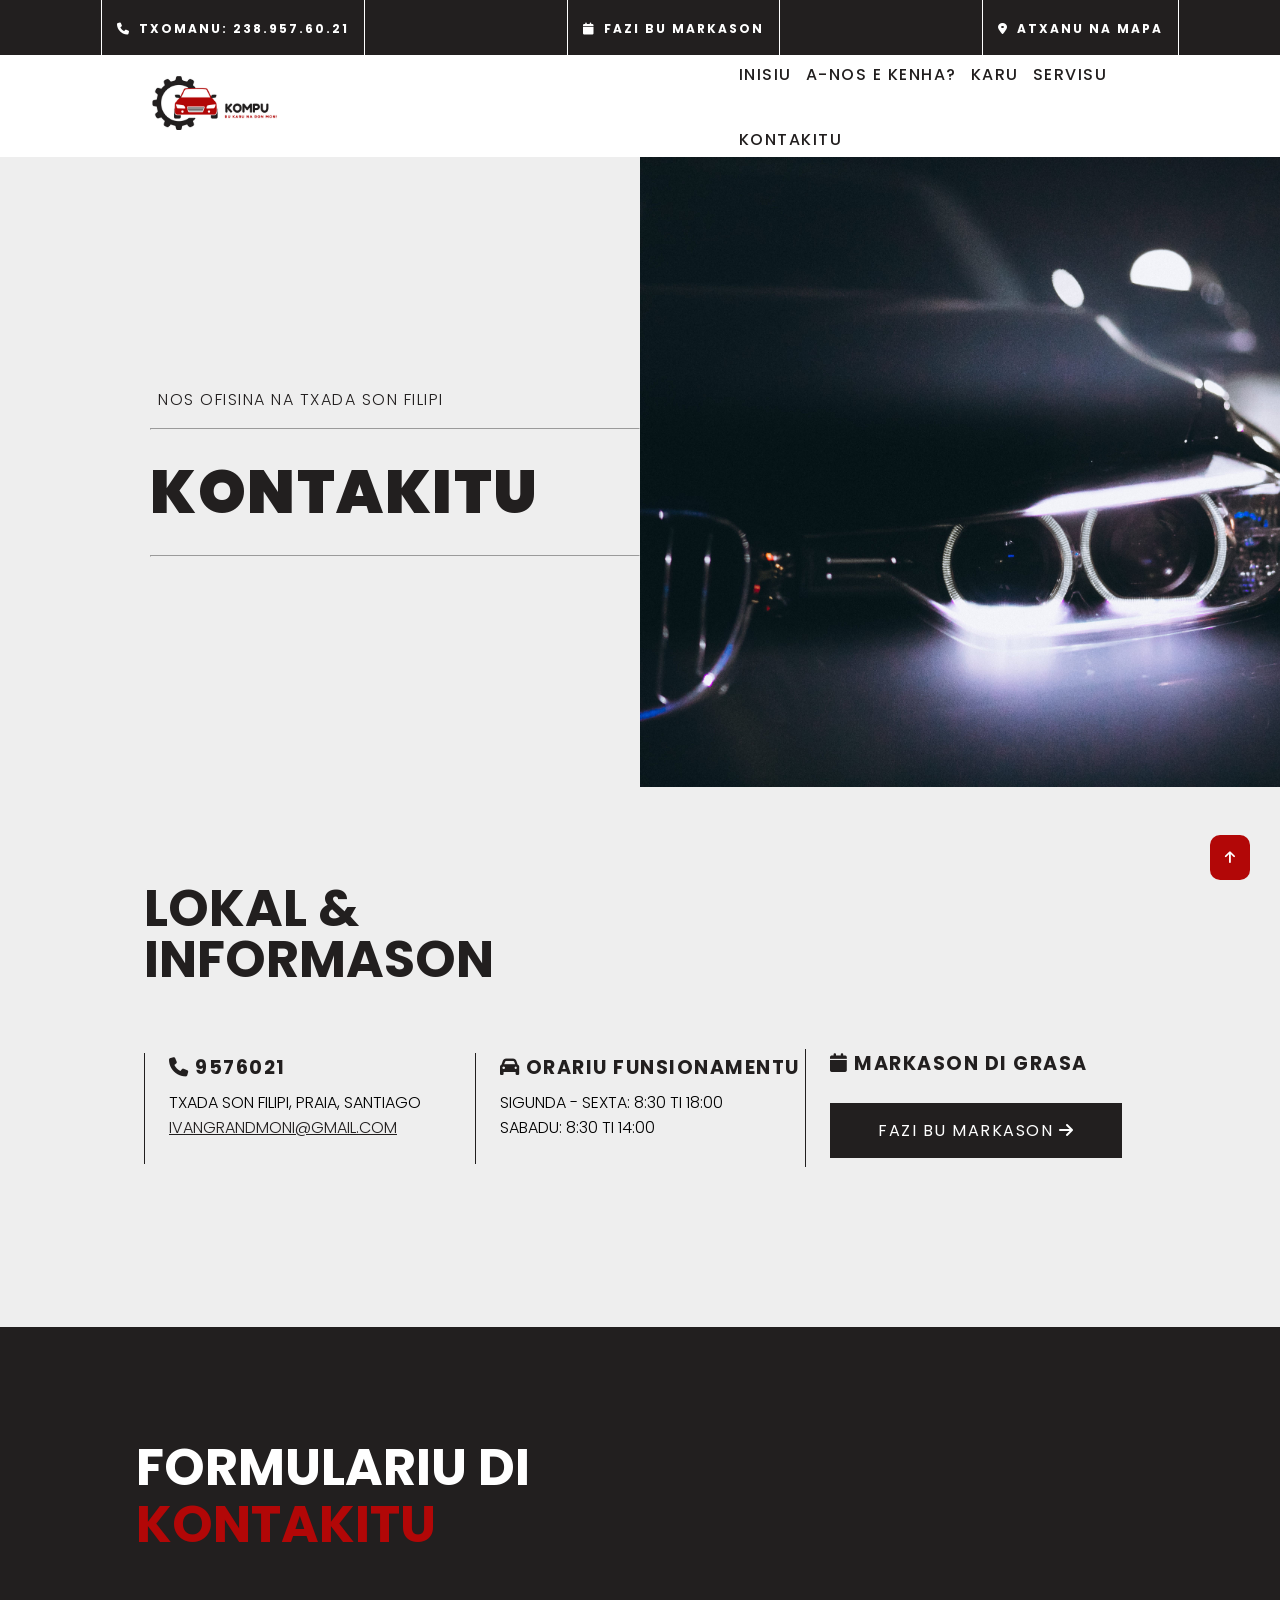
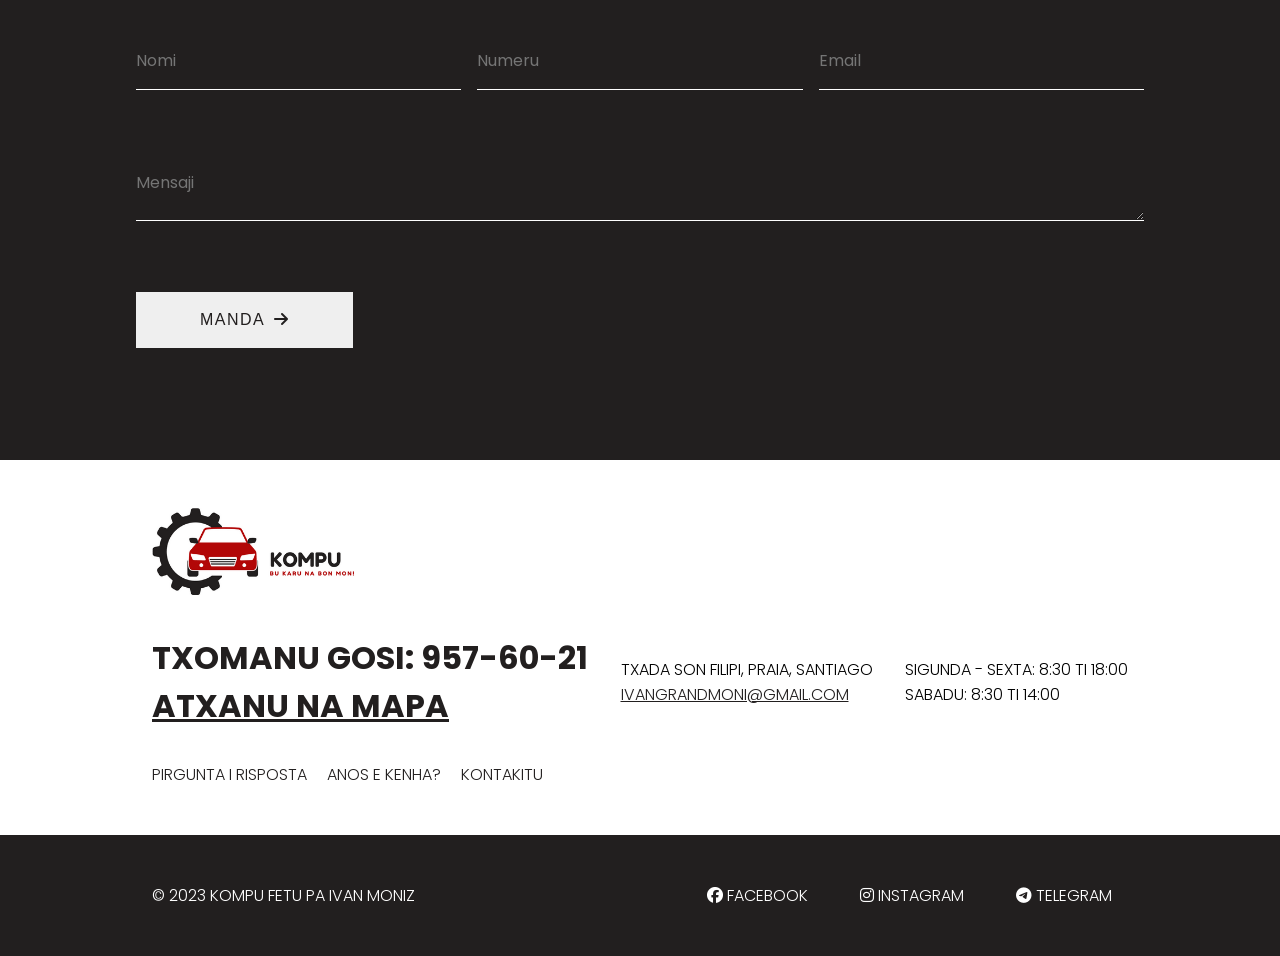
<file: backups-20260610/kontakitu.html>
<!DOCTYPE html>
<html lang="en">
<head>
    <meta charset="UTF-8">
    <meta name="viewport" content="width=device-width, initial-scale=1.0">
    <link rel="stylesheet" href="https://cdnjs.cloudflare.com/ajax/libs/font-awesome/6.4.0/css/all.min.css" integrity="sha512-iecdLmaskl7CVkqkXNQ/ZH/XLlvWZOJyj7Yy7tcenmpD1ypASozpmT/E0iPtmFIB46ZmdtAc9eNBvH0H/ZpiBw==" crossorigin="anonymous" referrerpolicy="no-referrer" />
    <link rel="stylesheet" href="./css/style.css">
    <link rel="stylesheet" href="./css/kontakitu.css">
    <link rel="icon" type="image/png" sizes="102x102" href="./imagens/logu_transparenti.png">
    
    
    <title>Konpu! Bu Karu na Bon Mon!</title>
</head>
<body>
    <div class="contact-info">
        <div class="contact_info">
            <p>
                <a href="tel:9576021" target="_blank"><i class="fa fa-phone "></i><span>Txomanu: 238.957.60.21</span></a>
            </p>
        </div>
        <div class="contact_info">
            <p>
                <a href="./markason.html"><i class="fa fa-calendar"></i><span>Fazi bu Markason</span></a>
            </p>
        </div>
        <div class="contact_info">
            <p>
                <a href="https://www.google.com/maps/@14.9660512,-23.5253095,110m/data=!3m1!1e3?entry=ttu" target="_blank">
                    <i class="fa fa-location-dot"></i><span>Atxanu na Mapa</span>
                </a>
            </p>
        </div>
    </div>
    <header class="header" id="nav">
        <div>
            <a href="index.html"><img src="./imagens/NSIDE (4).png" alt="Logu KOMPU"></a>
        </div>
        <div class="header_navigation">
            <nav class="nav_links">
                <ul class="header_links">
                    <li class="header_link"><a href="./index.html">Inisiu</a></li>
                    <li class="header_link"><a href="./about.html">A-nos e kenha?</a></li>
                    <li class="header_link"><a href="">Karu</a></li>
                    <li class="header_link"><a href="">Servisu</a></li>
                    <li class="header_link"><a href="./kontakitu.html">Kontakitu</a></li>
                </ul>
                <div class="hamburger">
                    <i class="fa-solid fa-bars"></i>
                </div>
            </nav>
           
            
        </div>
        <div class="dropdown-menu">
            <li class="header_link"><a href="./index.html">Inisiu</a></li>
            <li class="header_link"><a href="./about.html">A-nos e kenha?</a></li>
            <li class="header_link"><a href="">Karu</a></li>
            <li class="header_link"><a href="">Servisu</a></li>
            <li class="header_link"><a href="./kontakitu.html">Kontakitu</a></li>
        </div>
        
    </header>

    <section class="konpu_section">
        <div class="konpu_container">
            <div class="konpu_container_burmedju">
                <p class="konpu_markason">
                    Nos ofisina na Txada Son Filipi
                </p>
            </div>
            <hr>
            <h1 class="konpu_heading"> Kontakitu </h1>
            <hr>
        </div>
        <div class="konpu_imaji"></div>
    </section>
    <section class="section_info">
        <h1>Lokal & <br> informason</h1>
        <div class="grid_info">
            <div class="grid_kontakitu">
                <h2>
                    <a href="tel:9576021">
                        <i class="fa fa-phone "></i>
                        9576021
                    </a>
                </h2>
                <p class="lokal">Txada Son Filipi, Praia, Santiago</p>
                <a class="lokal email" href="mailto:ivangrandmoniz@gmail.com">
                    ivangrandmoni@gmail.com
                </a>
                
            </div>
            <div class="grid_ora">
                <h2>
                    <i class="fa fa-car"></i>
                    Orariu funsionamentu
                </h2>
                <p class="lokal">Sigunda - Sexta: 8:30 ti 18:00 </p>
                <p class="lokal">Sabadu: 8:30 ti 14:00</p>
                
            </div>
            <div class="grid_markason">
                <h2>
                    <i class="fa fa-calendar"></i>
                    Markason di Grasa
                </h2>
                <a href="./markason.html">
                    Fazi bu Markason 
                    <i class="fa fa-arrow-right"></i>
                </a>
            </div>
        </div>

    </section>

    <section class="form_kontakitu">
        <h2>Formulariu di <br> <span>Kontakitu</span></h2>
        <form method="POST" name="kontakitu" class="form-contact" netlify>
            <div class="contact_grid">
                <div class="contact_row-1">
                    <input name="Nomi" class="name_input" type="text" placeholder="Nomi" required>
                </div>
                <div class="contact_row-2">
                    <input name="Numeru" class="phone_input" type="number" placeholder="Numeru" required>
                </div>
                <div class="contact_row-3">
                    <input name="E-mail" class="email_input" type="text" placeholder="Email" required>
                </div>
            </div>
            <div class="contact_message">
                <textarea class="message_area" name="Mensaji" id="" placeholder="Mensaji" required></textarea>
            </div>
            <button class="btn_contact" type="submit">Manda <i class="fa fa-arrow-right"></i></button>
        </form>
    </section>

    
</body>
<footer>
    <div class="footer_contact">
        <div class="footer_logo">
            <a href="index.html">
                <img src="./imagens/NSIDE (4).png" alt="LOGU KOMPU">
            </a>
        </div>
        <div class="footer_grid">
            <div class="phone">
                <h5>
                    <a class="txoma" href="tel:9576021">
                        Txomanu gosi: 957-60-21
                    </a>
                </h5>
                <h5>
                    <a class="direson" href="https://www.google.com/maps/@14.9660512,-23.5253095,110m/data=!3m1!1e3?entry=ttu">
                        Atxanu na mapa
                    </a>
                </h5>
            </div>

            <div class="info_container">
                <div class="footer_add">
                    <p class="lokal">Txada Son Filipi, Praia, Santiago</p>
                    <a class="lokal email" href="mailto:ivangrandmoniz@gmail.com">
                        ivangrandmoni@gmail.com
                    </a>
                </div>
                
            </div>
            <div>
                <p class="lokal">Sigunda - Sexta: 8:30 ti 18:00 </p>
                <p class="lokal">Sabadu: 8:30 ti 14:00</p>
            </div>

        </div>
        
       
        <div>
            <ul class="footer_links">
                <li class="footer_link">
                    <a href="./faq.html">Pirgunta i risposta</a>
                </li>
                <li class="footer_link">
                    <a href="./about.html">Anos e Kenha?</a>
                </li>
                <li class="footer_link">
                    <a href="./kontakitu.html">Kontakitu</a>
                </li>
            </ul>
        </div>
        
    </div>
   
    <div class="rodape_contact">
        <div class="media">
            <div class="copyright">
                <p>&copy; 2023 KOMPU fetu pa <a href="https://ivan-moniz.github.io/front-end-mentor-challenges/" class="autor">Ivan Moniz</a></p>
            </div>
            
            <div class="redi_sosial">
                <ul class="social_links">
                    <li class="social_link">
                        <a href="https://www.facebook.com/mppivan.gnificent/">
                            <i class="fa-brands fa-facebook"></i>
                            Facebook
                        </a>
                    </li>
                    <li class="social_link">
                        <a href="https://www.instagram.com/">
                            <i class="fa-brands fa-instagram"></i>
                            Instagram
                        </a>
                    </li>
                    <li class="social_link">
                        <a href="tel:+2389576021">
                            <i class="fa-brands fa-telegram"></i>
                            Telegram
                        </a>
                    </li>
                </ul>
               
            </div>
        </div>
    </div>
    <div class="scroll">
        <button class="boton_subi_riba"><i class="fa fa-arrow-up"></i></button>
    </div>
</footer>
<script src="./js/main.js"></script>
</html>
</file>
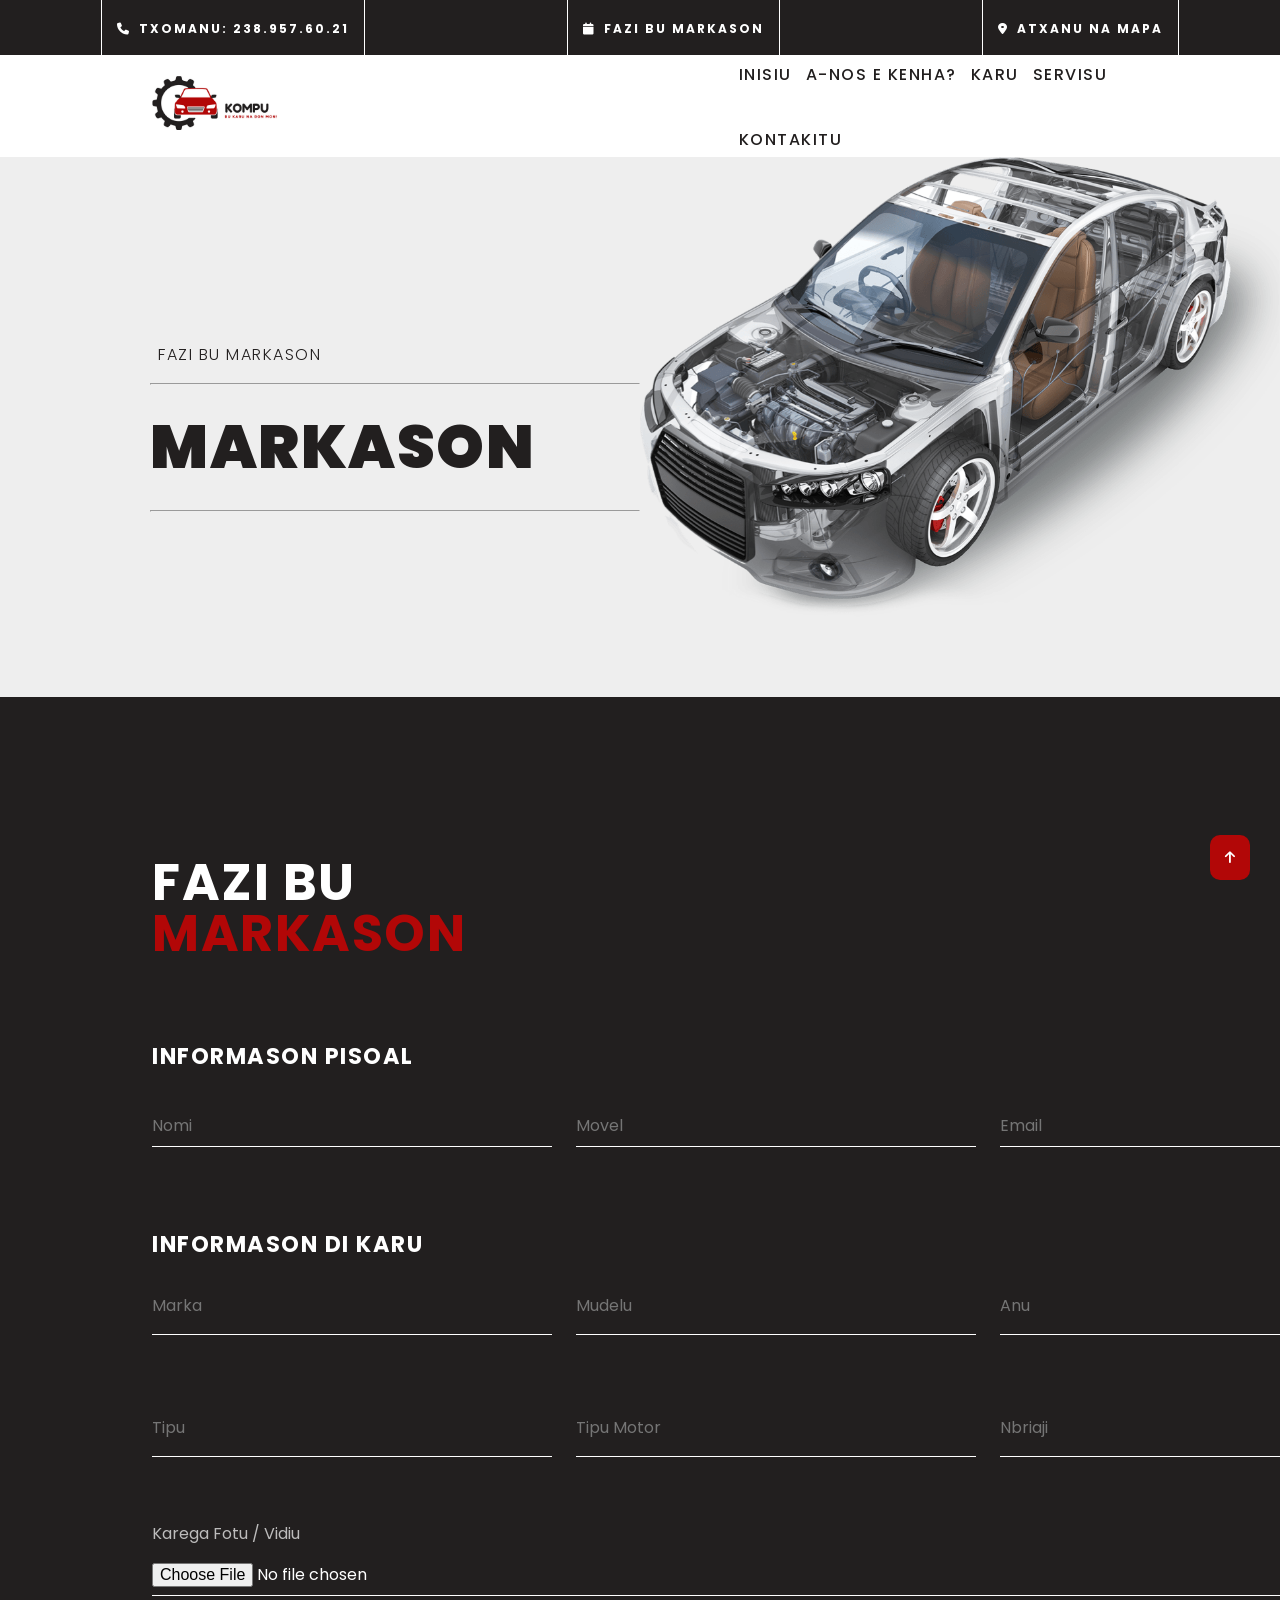
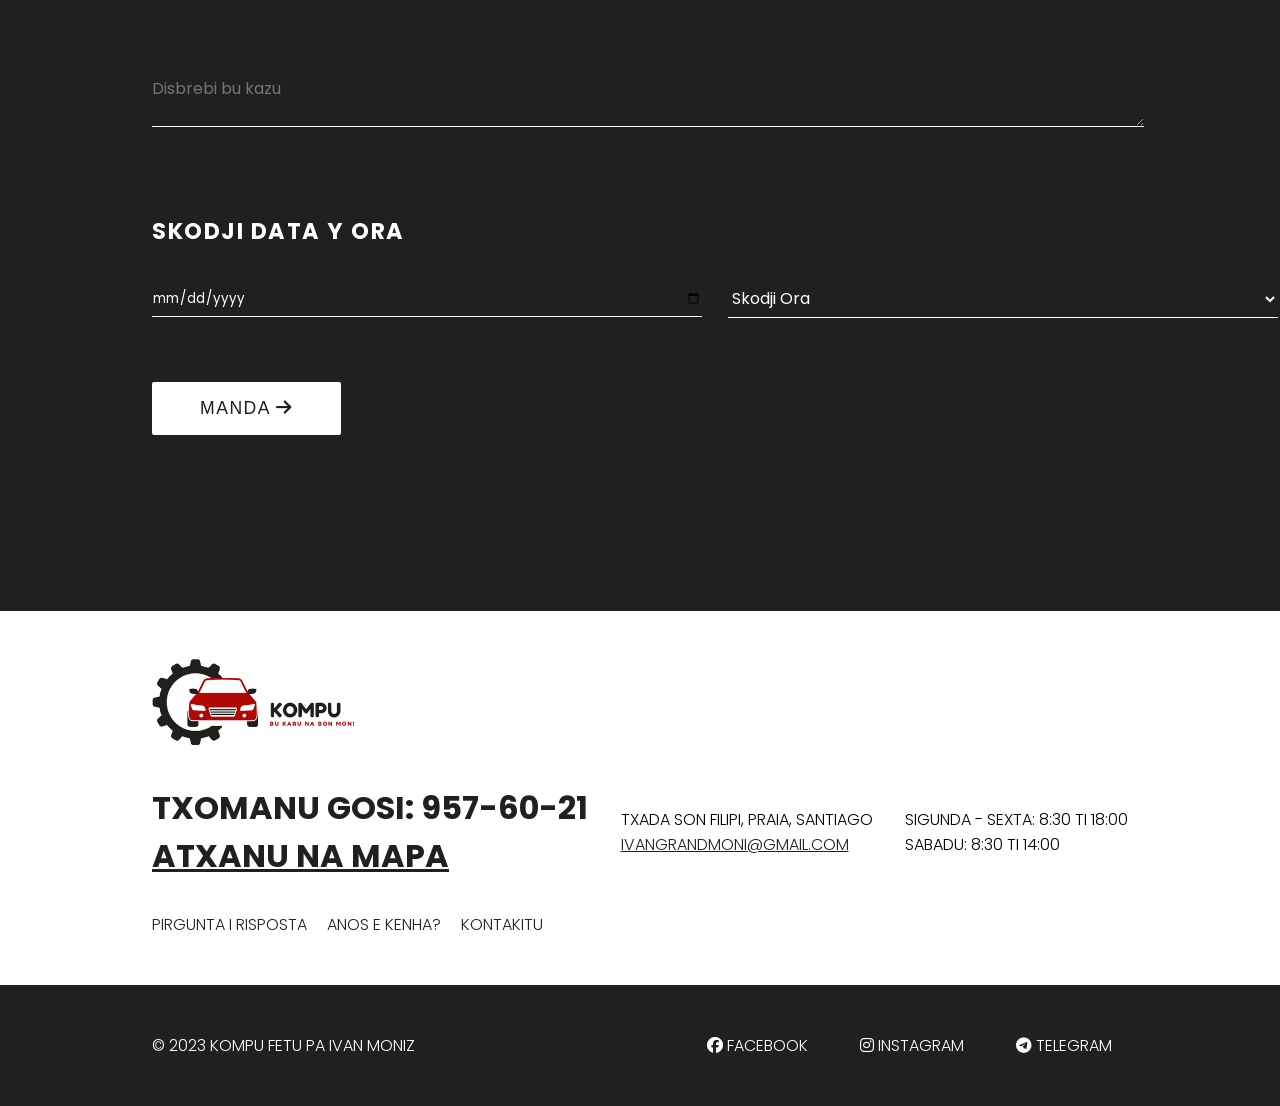
<file: backups-20260610/markason.html>
<!DOCTYPE html>
<html lang="en">
<head>
    <meta charset="UTF-8">
    <meta name="viewport" content="width=device-width, initial-scale=1.0">
    <link rel="stylesheet" href="https://cdnjs.cloudflare.com/ajax/libs/font-awesome/6.4.0/css/all.min.css" integrity="sha512-iecdLmaskl7CVkqkXNQ/ZH/XLlvWZOJyj7Yy7tcenmpD1ypASozpmT/E0iPtmFIB46ZmdtAc9eNBvH0H/ZpiBw==" crossorigin="anonymous" referrerpolicy="no-referrer" />
    <link rel="stylesheet" href="./css/style.css">
    <link rel="stylesheet" href="./css/markason.css">
    <link rel="icon" type="image/png" sizes="102x102" href="./imagens/logu_transparenti.png">
    
    
    <title>Konpu! Bu Karu na Bon Mon!</title>
</head>
<body>
    <div class="contact-info">
        <div class="contact_info">
            <p>
                <a href="tel:9576021" target="_blank"><i class="fa fa-phone "></i><span>Txomanu: 238.957.60.21</span></a>
            </p>
        </div>
        <div class="contact_info">
            <p>
                <a href=""><i class="fa fa-calendar"></i><span>Fazi bu Markason</span></a>
            </p>
        </div>
        <div class="contact_info">
            <p>
                <a href="https://www.google.com/maps/@14.9660512,-23.5253095,110m/data=!3m1!1e3?entry=ttu" target="_blank">
                    <i class="fa fa-location-dot"></i><span>Atxanu na Mapa</span>
                </a>
            </p>
        </div>
    </div>
    <header class="header" id="nav">
        <div>
            <a href="index.html"><img src="./imagens/NSIDE (4).png" alt="Logu KOMPU"></a>
        </div>
        <div class="header_navigation">
            <nav class="nav_links">
                <ul class="header_links">
                    <li class="header_link"><a href="./index.html">Inisiu</a></li>
                    <li class="header_link"><a href="./about.html">A-nos e kenha?</a></li>
                    <li class="header_link"><a href="">Karu</a></li>
                    <li class="header_link"><a href="">Servisu</a></li>
                    <li class="header_link"><a href="./kontakitu.html">Kontakitu</a></li>
                </ul>
                <div class="hamburger">
                    <i class="fa-solid fa-bars"></i>
                </div>
            </nav>
            
        </div>

        <div class="dropdown-menu">
            <li class="header_link"><a href="./index.html">Inisiu</a></li>
            <li class="header_link"><a href="./about.html">A-nos e kenha?</a></li>
            <li class="header_link"><a href="">Karu</a></li>
            <li class="header_link"><a href="">Servisu</a></li>
            <li class="header_link"><a href="./kontakitu.html">Kontakitu</a></li>
        </div>
        
    </header>

    <section class="konpu_section">
        <div class="konpu_container">
            <div class="konpu_container_burmedju">
                <p class="konpu_markason">
                    Fazi bu markason
                </p>
            </div>
            <hr>
            <h1 class="konpu_heading"> Markason </h1>
            <hr>
        </div>
        <div class="konpu_imaji"></div>
    </section>

   
    <section class="form_markason">
        <h2 class="markason_heading">
            Fazi bu <br> <span>Markason</span>
        </h2>

        <form class="formulariu" method="POST" name="Markason_kompletu" netlify>
            <h3>Informason Pisoal</h3>
            <div class="row-1">
                <div class="input_firstName">
                    <input type="text" name="firstname" id="nomi" placeholder="Nomi" required>
                </div>
                <div class="input_lastName">
                    <input type="number" name="lastname" id ="movel" placeholder="Movel" required>
                </div>
                <div class="mail">
                    <input type="email" name="email" id="mail" placeholder="Email" required>
                </div>
            </div>
            <h3>Informason di Karu</h3>
            <div class="grid-2">

                <div class="grid_section">  
                    <input class="mark" type="text" name="mudelu"  placeholder="Marka" required>
                </div>
                <div class="grid_section">
                    <input class="model" type="text" placeholder="Mudelu" name ="Audelu" required>
                </div>
                <div class="grid_section span">
                    <input class="anu" type="text" name="Anu"   placeholder="Anu" required>
                </div>
               
            </div>
            <div class="grid-2 grid">
                <div class="grid_section">  
                    <input class="tipu" type="text" name="tipu"  placeholder="Tipu" required>
                </div>
                <div class="grid_section">
                    <input class="motor" type="text" name="Mutor" placeholder="Tipu Motor" required>
                </div>
                <div class="grid_section span">
                    <input class="Transmison" type="text" name="transmison" placeholder="Nbriaji" required>
                </div>
            </div>
            <div class="grid-3">
                <label for="" id="anexu">Karega Fotu / Vidiu</label>
                <div class="fixeru">
                    <input class="input" type="file" name="fixeru" id="fixeru" placeholder="F"  required>                    
                </div> 

                
            </div>
            <div class="linha">
                <textarea id="diskrison" name="Diskrison" placeholder="Disbrebi bu kazu" required></textarea>
            </div>
            <h3>Skodji Data y Ora</h3>
            <div class="grid-4">
                <div class="data">
                    <input class="input" type="date" name="Data" id="data" placeholder="Skodji Data" required>
                </div>
                <div class="ora_markason">
                    <div>
                        <select name="ora_markason" id="ora" required>
                            <option value="">Skodji Ora</option>
                            <option value="">09:00</option>
                            <option value="">10:00</option>
                            <option value="">11:00</option>
                            <option value="">12:00</option>
                            <option value="">13:00</option>
                            <option value="">14:00</option>
                            <option value="">15:00</option>
                            <option value="">16:00</option>
                            <option value="">17:00</option>
                        </select>
                    </div> 
                </div>
            </div>  
            <div class="button">
                <button class="btn btn-submit" type="submit">Manda <i class="fa fa-arrow-right"></i></button>
            </div>
        </form>

    </section>
    
</body>
<footer>
    <div class="footer_contact">
        <div class="footer_logo">
            <a href="index.html">
                <img src="./imagens/NSIDE (4).png" alt="LOGU KOMPU">
            </a>
        </div>
        <div class="footer_grid">
            <div class="phone">
                <h5>
                    <a class="txoma" href="tel:9576021">
                        Txomanu gosi: 957-60-21
                    </a>
                </h5>
                <h5>
                    <a class="direson" href="https://www.google.com/maps/@14.9660512,-23.5253095,110m/data=!3m1!1e3?entry=ttu">
                        Atxanu na mapa
                    </a>
                </h5>
            </div>

            <div class="info_container">
                <div class="footer_add">
                    <p class="lokal">Txada Son Filipi, Praia, Santiago</p>
                    <a class="lokal email" href="mailto:ivangrandmoniz@gmail.com">
                        ivangrandmoni@gmail.com
                    </a>
                </div>
                
            </div>
            <div>
                <p class="lokal">Sigunda - Sexta: 8:30 ti 18:00 </p>
                <p class="lokal">Sabadu: 8:30 ti 14:00</p>
            </div>

        </div>
        
       
        <div>
            <ul class="footer_links">
                <li class="footer_link">
                    <a href="./faq.html">Pirgunta i risposta</a>
                </li>
                <li class="footer_link">
                    <a href="./about.html">Anos e Kenha?</a>
                </li>
                <li class="footer_link">
                    <a href="./kontakitu.html">Kontakitu</a>
                </li>
            </ul>
        </div>
        
    </div>
   
    <div class="rodape_contact">
        <div class="media">
            <div class="copyright">
                <p>&copy; 2023 KOMPU fetu pa <a href="https://ivan-moniz.github.io/front-end-mentor-challenges/" class="autor">Ivan Moniz</a></p>
            </div>
            
            <div class="redi_sosial">
                <ul class="social_links">
                    <li class="social_link">
                        <a href="https://www.facebook.com/mppivan.gnificent/">
                            <i class="fa-brands fa-facebook"></i>
                            Facebook
                        </a>
                    </li>
                    <li class="social_link">
                        <a href="https://www.instagram.com/">
                            <i class="fa-brands fa-instagram"></i>
                            Instagram
                        </a>
                    </li>
                    <li class="social_link">
                        <a href="tel:+2389576021">
                            <i class="fa-brands fa-telegram"></i>
                            Telegram
                        </a>
                    </li>
                </ul>
               
            </div>
        </div>
    </div>
    <div class="scroll">
        <button class="boton_subi_riba"><i class="fa fa-arrow-up"></i></button>
    </div>
</footer>
<script src="./js/main.js"></script>
</html>
</file>
<file: backups-20260610/css/style.css>
@import url('https://fonts.googleapis.com/css2?family=Poppins:wght@100;200;300;400;500;600;700&display=swap');
:root {
    --pretu: #221F1F;
    --burmedju: #B20707;
    --branku: #ffffff;
}
*{
    box-sizing: 0;
    padding: 0;
    margin: 0;
}
body {
    font-family: 'Poppins', serif;
}

a{
    text-decoration: none;
}
li {
    list-style: none;
}


h4 {
    padding-top: 1.5rem;
}

h5 {
    font-size: 2rem;
    text-transform: uppercase;
}

span {
    color: var(--burmedju);
}

/* stilu di tudu ilimentu di formulariu 
    ta inkliu tag ku sis atributu id*/
input {
    border-top: none;
    border-right: none;
    border-left: none;
    background-color: var(--pretu);
    border-bottom: 1px solid var(--branku);
    margin: 1rem 0 4rem 0;
    color: var(--branku);
    font-family: 'Poppins', sans-serif;
}

input:focus {
    outline: none;
}

input:hover {
    border-bottom: 1px solid var(--burmedju);
}
textarea {
    border-top: none;
    border-right: none;
    border-left: none;
    background-color: var(--pretu);
    border-bottom: 1px solid var(--branku);
    color: var(--branku);
    margin: 1rem 0 4rem 0;
    font-family: 'Poppins', sans-serif;
    font-size: .8rem;
}

textarea:hover {
    border-bottom: 1px solid var(--burmedju);
}

textarea:focus {
    outline: none;
}

select {
    border-top: none;
    border-left: none;
    border-right: none;
    border-bottom: 1px solid var(--branku);
    background-color: var(--pretu);
    margin-top: 1rem;
    color: var(--branku);
}
select:hover {
    border-bottom: 1px solid var(--burmedju);
}

select:focus {
    outline: none;
    font-family: 'Poppins' sans-serif;
}

#nomi, 
#movel,
#mail {
    width: 400px;
    padding: .5rem 0;
    font-family: 'Poppins', serif;
}


#mudelu, 
#fixeru,
#data {
    width: 300px;
    padding: .5em 0;
    font-family: 'Poppins', serif;
}


#ora {
    padding: 0.36rem 0;
    padding-right: 3rem;
    width: 200px;
    font-size: 1rem;
    font-family: 'Poppins', serif;
}

#data {
    color: var(--branku);
}
/* fin di aplikason di stilu di tudu ilimentus ki 
ta pirtensi a nos formulariu di kontakitu */

.contact-info {
    background-color: var(--pretu);
    display: flex;
    justify-content: space-around;
    align-items: center;
    text-align: center;
    border-bottom: 1px solid var(--branku);
}

.contact_info {
    padding: 15px;
    border-right: 1px solid var(--branku);
    border-left: 1px solid var(--branku);

}

.contact_info p > a {
    text-transform: uppercase;
    color: var(--branku);
    font-size: 0.75rem;
    font-weight: 400;
    letter-spacing: 2px;
    transition: font-size 3s;
}
.contact_info p > a:hover {
    color: var(--burmedju);
    font-size: 0.9rem;
}

.contact_info > p > a > span {
    color: var(--branku);
    font-weight: bold;
}

.contact_info > p > a > span:hover {
    color: var(--burmedju);
}

.contact_info p > a > i {
    padding-right: .5rem;
}

.header {
    display: flex;
    align-items: center;
    justify-content: space-between;
    height: 85px;
    background-color: var(--branku);
    width: 100%;
    padding: .5rem 0;
}

.header > div {
    padding-left: 9.5rem;
}

.header_navigation {
    padding-right: 9rem;
}


.header a > img {
    width: 42%;
    cursor: pointer;
}

.header_link {
    display: inline-block;
    padding: 20px 5px;
    transition: 1s;
}

.header_link:hover {
    background-color: #eee;
}

.header_link > a {
    color: var(--pretu);
    font-size: 1rem;
    font-weight: 500;
    letter-spacing: 1.5px;
    text-transform: uppercase;
    transition: font-size 3s;
}


.header_link > a:hover {
   color: var(--burmedju);
   font-size: 0.8rem;
}

/* DROPDWON MENU  */
.dropdown-menu {
    display: none;
    position: absolute;
    right: 0rem;
    height: 0;
    background: rgba(255, 255, 255, 0.9);
    backdrop-filter: blur(10px);
    width: 100%;
    overflow: hidden;
    transition: cubic-bezier(0.175, 0.885, 0.32, 1.275);
}

.dropdown-menu.open {
    height: 255px;
}

.dropdown-menu li {
    color: var(--branku);
    padding: 0.7rem;
    display: flex;
    align-items: center;
    justify-content: center;
}

.hamburger {
    font-size: 1.5rem;
    cursor: pointer;
    display: none;
}

.konpu_section {
    display: grid;
    grid-template-columns: repeat(2,1fr);
    justify-content: space-around;
    align-items: center;
    background-color: #eee;
}

.konpu_container  {
    margin-left: 150px;
}

.konpu_container_burmedju {
    display: flex;
    align-items: center;
    margin: 0 0 1rem .5rem;
}

.paralelogramu {
    width: 10px;
	height: 20px;
	transform: skew(-20deg);
	background: var(--burmedju);
}

.konpu_container_burmedju > p {
    color: #B20707;
    text-transform: uppercase;
    padding-left: .8rem;
    letter-spacing: 1.5px;
    font-weight: 500;
}

.konpu_heading {
    font-size: 3.8rem;
    line-height: 1;
    text-transform: uppercase;
    font-weight: 900;
    color: var(--pretu);
    margin-bottom: 2rem;
    letter-spacing: 1.5px;
}

.btn_header {
    text-decoration: none;
    text-transform: uppercase;
    font-weight: 500;
    padding: 1rem 2rem;
    letter-spacing: 1.5px;
    border: none;
    background-color: var(--pretu);
    color: var(--branku);
    border-radius: 3px;
    transition: ease-in-out 1s;
}

.btn_header:hover {
    background-color: var(--burmedju);
}


.konpu_imaji {
    background-image: url(../imagens/karu.webp);
    width: 100%;
    height: 80vh;
    background-repeat: no-repeat;
    background-size: cover;
    position: relative;
    background-color: #eee;
}

.konpu_splikason {
    display: grid;
    grid-template-columns: repeat(2, 1fr);
    justify-content: space-between;
    gap: 2rem;
    margin: 12rem 9.5rem 10rem 9.5rem;
}

.konpu_splikason_img > img {
    width: 100%;
    height: 450px;
}

.konpu_splikason_testu {
    padding-top: 1.5rem;
}

.konpu_grupu {
    display: flex;
    align-items: center;
    margin: 0 0 1rem 0.5rem;
}

.konpu_grupu  > p {
    text-transform: uppercase;
    font-weight: 500;
    letter-spacing: 1.5px;
    color: var(--burmedju);
    padding-left: 1rem;
}

.konpu_splikason_heading {
    font-size: 3.2rem;
    line-height: 1;
    letter-spacing: 1.5px;
    text-transform: uppercase;
    padding: 0 3rem 2rem 0;
}

.konpu_splikason_testu .konpu_testu {
    padding: 0 8rem 2rem 0;
}

.konpu_splikason_testu > a {
    font-size: 1.3rem;
    letter-spacing: 1.5px;
    text-transform: uppercase;
    color: var(--pretu);
    transition: 1.5s ease-in-out;
}

.konpu_splikason_testu > a:hover {
    color: var(--burmedju);
}

.kuze_fazi {
    background-color: #eee;
    padding-top: 8rem;
}

.kuze_ki_fazi {
    display: flex;
    justify-content: center;
}

.kuze_textu {
    padding: 0 0 0 1rem;
    text-transform: uppercase;
    color: var(--burmedju);
    font-weight: 500;
    letter-spacing: 1.5px;
}

.kuze_fazi > .kuze_fazi_grupu  {
    text-transform: uppercase;
    text-align: center;
    color: var(--pretu);
}

.kuze_fazi_grupu .kuze_heading {
    font-size: 3.2rem; 
    letter-spacing: 1.5px;
    line-height: 1;  
}

.kuze_fazi_grupu > a {
    color: var(--pretu);
    font-size: 1.3rem;
    letter-spacing: 1.5px;
    transition: 1.5s ease-in-out;
    
}

.kuze_fazi_grupu > a:hover {
    color: var(--burmedju);
}

.kuze_servisu {
    display: grid;
    grid-template-columns: repeat(3, 1fr);
    gap: 4rem;
    padding: 5rem 9.5rem 10rem 9.5rem;
}

.card {
    padding: 1.5rem 1rem;
    cursor: pointer;
    transition: 1.5s ease-in-out;
    color: var(--pretu);
}
.card > h1{
    font-size: 1.8rem;
    letter-spacing: 1.5px;
    text-transform: uppercase;
    padding: 2rem 0;
    
}

.card:hover {
    background-color: #221F1F;
    color: var(--branku);
}

.tipu_karu {
    text-align: center;
    padding: 2rem 0;
}

.tipu_karu .tipu_karu_heading {
    text-align: center;
    padding: 0.5rem 0;
    text-transform: uppercase;
    font-size: 3.2rem;
    color: var(--pretu);
    line-height: 1.0;
}

.tipu_karu > a {
    color: var(--pretu);
    text-transform: uppercase;
    font-size: 1.3rem;
    text-align: center;
    transition: 1.5s ease-in-out;
}

.tipu_karu > a:hover {
    color: var(--burmedju);
}

.tipu_riba_titulu {
    display: flex;
    justify-content: center;
    text-transform: uppercase;
    color: var(--burmedju);
    letter-spacing: 1.5px;
    font-weight: 500;
    padding-top: 8rem;
}

.tipu_riba_titulu > p {
    padding-left: 1rem;
}

.karu {
    display: grid;
    grid-template-columns: repeat(5,1fr);
    justify-content: center;
    text-align: center;
    padding: 5rem 9.5rem 8rem 9.5rem;
    gap: 1rem;
}

.karu a {
    color: var(--pretu);
    font-size: 1.2rem;
    font-weight: 700;
    text-transform: uppercase;
    padding: 1rem 3rem;
    border: 1px solid var(--pretu);
    transition: 0.5s ease-in-out;
}

.karu a:hover {
    color: var(--branku);
    background-color: var(--pretu);
}

.opinion_klienti {
    background-color: #eee;
    margin-top: 5rem;
}

.opinion_titulu {
    display: flex;
    justify-content: center;
    text-transform: uppercase;
    color: var(--burmedju);
    letter-spacing: 1.5px;
    font-weight: 500;
    padding-top: 8rem;
}

.opinion_titulu > p {
    padding-left: 1rem;
}

.klienti_heading {
    color: var(--pretu);
    text-transform: uppercase;
    text-align: center;
    font-size: 3.2rem;
    padding: .5rem 0;
    line-height: 1;
}

.klienti_opinion {
    display: grid;
    grid-template-columns: repeat(3, 1fr);
    gap: 2rem;
    padding: 6rem 9.5rem 10rem 9.5rem;
}

.klienti_opinion > div {
    border: 1px solid gray;
    padding: 2rem;
}

.sitason {
    color: var(--burmedju);
    font-size: 3.3rem;
    padding: 1rem 0;
}

.textu_klienti {
    padding: 2rem 0;
    border-bottom: 1px solid gray ;
}

.checked {
    color: var(--burmedju);
}

.form_markason {
    background-color: var(--pretu);
    color: var(--branku);
    width: 100%;
}

.markason_heading {
    font-size: 3.2rem;
    text-transform: uppercase;
    padding: 10rem 0rem 4rem 9.5rem;
    letter-spacing: 1.5px;
    line-height: 1;
}

.formulariu {
    padding: 0 0 3rem 9.5rem;

}

.row-1,
.row-2 {
    width: 100%;
    display: grid;
    gap: 1.5rem;
    grid-template-columns: repeat(4, 1fr);
}
.row-1 .mail {
    grid-column: 3 / 4; 
}

#diskrison { 
    width: 90%;
}

.btn-submit {
    background-color: var(--branku);
    padding: 1rem 3rem;
    cursor: pointer;
    border-radius: 2px;
    border: none;
    text-transform: uppercase;
    letter-spacing: 1.5px;
    font-size: 1.1rem;
    color: var(--pretu);
    transition: 1.5s ease-in-out;
    margin-bottom: 8rem;
}

.btn-submit:hover {
    background-color: var(--burmedju);
    color: var(--branku);
}

/* Aplikason di stilu na rodape */

.footer_contact {
    padding: 3rem 9.5rem 3rem 9.5rem;
    
}
.footer_logo > a > img {
    width: 30%;
}

.footer_grid {
    padding: 2rem 0;
    display: flex;
    justify-content: space-between;
    align-items: center;
}

.txoma, 
.direson {
    color: var(--pretu);
    transition: .5s ease-in-out;
}

.txoma:hover, 
.direson:hover {
    color: var(--burmedju);
}

.phone .direson {
    text-decoration: underline;
}

.lokal {
    font-weight: 300;
    text-transform: uppercase;
}

.email {
    text-decoration: underline;
    color: var(--pretu);
    transition: .5s ease-in-out;
}

.email:hover {
    color: var(--burmedju);
}

.footer_link {
    display: inline-block;
}

.footer_link > a {
    color: var(--pretu);
    text-transform: uppercase;
    padding-right: 1rem;
    font-weight: 300;
}

.footer_link >a:hover {
    text-decoration: underline;
    color: var(--pretu);
}

.rodape_contact {
    background-color: var(--pretu);
    color: var(--branku);
    padding: 3rem 9.5rem;
}

.media {
    display: flex;
    justify-content: space-between;
    align-items: center;
}

.copyright {
    text-transform: uppercase;
    font-weight: 300;
    color: var(--branku);
}

.autor {
    color: var(--branku);
    transition: 0.5s ease-in-out;
}

.autor:hover {
    color: var(--burmedju);
}

.redi_sosial .social_link {
    display: inline-block;
    padding-left: 1rem;
    
}

.social_link > a {
    color: var(--branku);
    text-transform: uppercase;
    font-weight: 300;
    padding: 1rem;
    transition: 0.5s ease-in-out;
}

.social_link > a:hover {
    background-color: var(--burmedju);
}

/* codigo boton subi riba */

.scroll {
    display: none; /* Hidden by default */
    position: fixed; /* Fixed/sticky position */
    bottom: 20px; /* Place the button at the bottom of the page */
    right: 30px; /* Place the button 30px from the right */
    z-index: 99; /* Make sure it does not overlap */
    border: none; /* Remove borders */
    outline: none; /* Remove outline */
    background-color: var(--burmedju); /* Set a background color */
    cursor: pointer; /* Add a mouse pointer on hover */
    padding: 15px; /* Some padding */
    border-radius: 10px; /* Rounded corners */
    font-size: 18px; /* Increase font size */
}

.boton_subi_riba {
    background-color: var(--burmedju);
    color: var(--branku);
    border: none;
    cursor: pointer;
}





/* responsive mode */

@media screen and(max-width: 1290px) {
    .konpu_section {
        grid-template-columns: repeat(1, 1fr);
        justify-content: center;
    }
}

@media screen and(max-width: 828px) {

    .konpu_section {
        grid-template-columns: repeat(1, 1fr);
    }

    .konpu_imaji {
        height: 100vh;
        background-size: contain;
        width: 25%;
    }
}

@media screen and (max-width: 768px) {
    .konpu_section {
        grid-template-columns: repeat(1, 1fr);
    }
}




@media screen and (min-width: 280px ) and (max-width: 416px){
    .header a > img {
        width: 35%;
    }
    .header_navigation {
        padding-right: 2rem;
    }
    .header {
        height: 40px;
    }
    .nav_links .header_links {
        display: none;
    }

    .nav_links .hamburger {
        display: block;
    }

    .dropdown-menu {
        display: block;
        width: unset;
        left: -1rem;
        top: 5rem;
        z-index: 8;
    }

    .dropdown-menu .one {
        padding-top: 1.5rem;
    }
    .header > div {
        padding-left: 1.5rem;
    }
    
    .contact-info {
        justify-content: space-between;
        align-items: center;
        text-align: center;
    }

    .contact_info {
        padding: .6rem 2rem;
        border-left: none;
        border-right: none;
    }
    .contact_info > p > a {
        text-align: center;
    }
    .contact_info > p > a > i {
        font-size: 1.1rem;
        text-align: center;
    }
    .contact_info > p > a > span {
        display: none;
    }
    .konpu_section {
        grid-template-columns: repeat(1, 1fr);
        justify-content: center;
        align-items: center;
    }

    .konpu_heading {
        font-size: 1.78rem;
        padding: 0rem 2rem;
    }

    .konpu_imaji {
        height: 30vh;
        background-size: contain;
        width: 80%;
        margin: 5rem 2rem 0 2rem;
    }

    .paralelogramu {
        width: 10px;
        height: 15px;
        transform: skew(-20deg);
        background: var(--burmedju);
    }

    .konpu_container {
        margin-left: 0;
        padding-top: 1rem;
    }

    .konpu_container_burmedju {
        justify-content: start;
        padding: 2rem 2rem 0rem 2rem;
    }

    .konpu_container_burmedju > p {
        font-size: .8rem;
    }

    .btn_header {
        margin: 1rem 2rem 0rem 2rem;
        padding: 1rem;
        font-size: .8rem;
    }

    .konpu_splikason {
        display: grid;
        grid-template-columns: repeat(1, 1fr);
        justify-content: center;
        gap: 2rem;
        margin: 3rem 1.5rem;
    }

    .konpu_splikason_img > img {
        width: 100%;
        height: 50vh;
    }

    .konpu_grupu > p {
        font-size: .8rem;
    }

    .konpu_splikason_heading  {
        font-size: 1.8rem;
    }

    .konpu_splikason_testu .konpu_testu {
        padding: 0 1rem 2rem 0;
    }

    .konpu_splikason_testu > a {
        font-size: .9rem;
    }

    .kuze_fazi {
        padding-top: 5rem;
    }

    .kuze_fazi > .kuze_fazi_grupu {
        text-align: start;
        padding: 1rem 1.5rem;
    }

    .kuze_ki_fazi {
        justify-content: start;
        align-items: center;
        padding: 0rem 1.5rem;
    }

    .kuze_textu {
        font-size: .8rem;
    }

    .kuze_fazi_grupu .kuze_heading {
        padding-bottom: .5rem;
        font-size: 1.8rem; 
        letter-spacing: 1.5px;
        line-height: 1;  
    }

    .kuze_fazi_grupu > a {
        padding: 2rem 0;
        font-size: 1rem;
    }

    .kuze_servisu {
        grid-template-columns: 1fr;
        justify-content: center;
        padding: 3rem 1.5rem 3rem 1.5rem;
    }

    .tipu_karu {
        text-align: start;
    }

    .tipu_riba_titulu {
        justify-content: start;
        align-items: center;
        padding: 4rem 1.5rem .5rem 1.5rem;
    }

    .tipu_riba_titulu > p{
        font-size: .8rem;
    }

    .tipu_karu .tipu_karu_heading {
        text-align: start;
        font-size: 1.8rem;
        padding: 0.5rem 1.5rem;
    }

    .tipu_karu > a {
        font-size: .9rem;
        padding-left: 1.5rem;
    }

    .karu {
        grid-template-columns: repeat(2, 1fr);
        justify-content: center;
        gap: 3rem;
        padding: 3rem 1.5rem 1rem 1.5rem;
    }

    .karu a {
        font-size: 0.8rem;
        padding: 1rem 2rem;
        width: 2rem;
    }

    .opinion_klienti {
        margin-top: 0;
        padding-top: 0rem;
    }

    .opinion_titulu {
        align-items: center;
        justify-content: start;
        text-align: start;
        padding: 4rem 1.5rem .5rem 1.5rem;
    }

    .opinion_titulu > p { font-size: .8rem; }

    .klienti_heading {
        font-size: 1.8rem;
        text-align: start;
        padding: .5rem 1.5rem;
    }
    
    .klienti_opinion {
        grid-template-columns: 1fr;
        padding: 4rem 1.5rem;
    }

    .sitason { font-size: 2.5rem; }

    .markason_heading {
        font-size: 1.8rem;
        padding: 4rem 1.5rem;
        text-align: start;
    }

    .formulariu {
        padding: 0 0 1.5rem 1.5rem;
        margin: 0;
    }

    .row-1, .row-2 {
        display: flex;
        flex-direction: column;
        gap: 0.5rem;
    }

    #nomi, #movel, #mail,
    #mudelu, #fixeru, #data, 
    #ora, #diskrison {
        width: 90%;
        padding: 0;
    }

    .row-3 { padding-top: 2rem; }

    textarea { margin: .5rem 0 4rem 0; }

    .btn-submit {
        margin-bottom: 3rem;
        font-size: .9rem;
        padding: 1rem 2rem;
    }

    /* rodape */
    .footer_contact { padding: 3rem 1.5rem; }
    .footer_logo > a > img { width: 100%; }

    .footer_grid {
        flex-direction: column;
        justify-content: start;
        align-items: start;
    }

    h5 { font-size: 1.3rem; }

    .info_container > div{
        padding: 1rem 0;
        font-size: .8rem;
    }

    .orariu_simanal {
        font-size: .8rem;
    }

    .footer_link > a {
        font-size: .8rem;
        padding: 0 .5rem 5rem 0;
    }

    .rodape_contact {
        padding: 2.5rem 1.5rem 2.5rem 1.5rem;
        margin-top: 2rem;
    }

    .media {
        flex-direction: column;
        justify-content: start;
        align-items: start;
    }

    .redi_sosial {
        padding: 1rem 0;
    }
    .redi_sosial .social_link {
        display: inline-block;
    }

    .copyright > p {
        font-size: .8rem;
    }

    .social_link > a {
        font-size: .8rem;
        padding: .5rem 0;
    }

    .scroll {
        right: 15px;
    }
  
}

@media screen and(min-width: 280px) and (max-width: 361px) {
    

    .konpu_heading {
        font-size: 1.78rem;
        padding: 0rem 0rem;
    }

    .konpu_imaji {
        height: 100vh;
        background-size: contain;
        width: 50%;
        
    }

    .konpu_container {
        margin-left: 0;
        padding-top: 1rem;
    }

    .konpu_container_burmedju {
        justify-content: start;
        padding: 2rem 2rem 0rem 2rem;
    }

    .konpu_container_burmedju > p {
        font-size: .8rem;
    }

    .btn_header {
        margin: 1rem 2rem 0rem 2rem;
        padding: 1rem 0;
        font-size: 1rem;
    }

    
}
</file>
<file: backups-20260610/css/about.css>
@import url('https://fonts.googleapis.com/css2?family=Poppins:wght@100;200;300;400;500;600;700&display=swap');
:root {
    --pretu: #221F1F;
    --burmedju: #B20707;
    --branku: #ffffff;
    --sinzentu: #ffffffb3;
}

hr {
    background-color: var(--pretu);
}

span {
    font-weight: bold;
}

.konpu_imaji {
    background-image: url('../imagens/luxurious-car-parked-highway-with-illuminated-headlight-sunset.jpg');
    width: 100%;
    height: 70vh;
    background-repeat: no-repeat;
    background-size: cover;
    position: relative;
    background-color: #eee;
}

.konpu_container_burmedju > .konpu_anos {
    font-weight: 300;
    padding-left: 0;
    color: var(--pretu);
}

.konpu_container > .konpu_heading {
    padding-top: 2rem;
}

.anos_kenha {
    background-color: #eee;
    padding: 8rem 9.5rem 8rem 9.5rem;
}

.anos_kenha_heading {
    padding: 2rem 0;
    font-size: 2.8rem;
    text-transform: uppercase;
}

.anos_grid {
    display: grid;
    grid-template-columns: repeat(2, 1fr);
    gap: 6rem;
}

.anos_grid_un,
.anos_grid_dos {
    border-left: 2px solid var(--pretu);
    padding: 0 1.5rem;
}

.anos_grid_un > p,
.anos_grid_dos > p {
    padding: .5rem 0;
}

.btn_anos {
    color: var(--pretu);
    text-transform: uppercase;
    font-size: 1.3rem;
    font-weight: bold;
    text-decoration: underline;
    transition: 1s ease-in-out;
}

.btn_anos:hover {
    color: var(--burmedju);
}

.grid_spirensia {
    display: grid;
    grid-template-columns: repeat(2, 1fr);
    gap: 8rem;
    padding: 5rem 0;
}

.imaji_spirensia > img {
    width: 100%;
}

.spirensia {
    background-color: var(--pretu);
    padding: 8rem 9.5rem 8rem 9.5rem;
}

.spirensia > h1 {
    font-size: 2.8rem;
    color: var(--branku);
    text-transform: uppercase;
    padding: 1.5rem 0;
}

.spirensia > p {
    border-left: 2px solid var(--branku);
    padding: 0 1.5rem;
    color: var(--branku);
}

.sitason_spirensia > p {
    color: var(--branku);
    text-transform: uppercase;
    font-size: 1.9rem;
    font-weight: bold;
    line-height: 1.2;
    padding-bottom: 3rem;
}

.sitason_spirensia > div > a {
    color: var(--pretu);
    background-color: var(--branku);
    padding: 1rem 5rem;
    text-transform: uppercase;
    transition: 1s ease-in-out;
}

.sitason_spirensia > div > a:hover {
    color: var(--branku);
    background-color: var(--burmedju);
}

.scroll {
    display: none; /* Hidden by default */
    position: fixed; /* Fixed/sticky position */
    bottom: 20px; /* Place the button at the bottom of the page */
    right: 30px; /* Place the button 30px from the right */
    z-index: 99; /* Make sure it does not overlap */
    border: none; /* Remove borders */
    outline: none; /* Remove outline */
    background-color: var(--burmedju); /* Set a background color */
    cursor: pointer; /* Add a mouse pointer on hover */
    padding: 15px; /* Some padding */
    border-radius: 10px; /* Rounded corners */
    font-size: 18px; /* Increase font size */
}

.boton_subi_riba {
    background-color: var(--burmedju);
    color: var(--branku);
    border: none;
    cursor: pointer;
}

@media screen and (min-width: 280px ) and (max-width: 416px) {
    .konpu_section {
        display: flex;
        flex-direction: column;
        justify-content: start;
        align-items: start;
        gap: 0;
    }

    .konpu_container {
        background-color: #eee;
        padding-top: 0;
    }
    .konpu_imaji {
        width: 100%;
        background-size: contain;
        background-color: var(--branku);
        margin: 0;
        height: 45vh;
    }
    .konpu_container_burmedju > p {
        padding: 0;
    }

    .anos_kenha {
        padding: 3rem 2rem;
        background-color: var(--branku);
    }

    .anos_kenha_heading {
        font-size: 1.8rem;
        padding: 0rem 0;
    }

    .anos_grid {
        grid-template-columns: 1fr;
        padding-top: 1rem;
    }

    .spirensia {
        padding: 3rem 2rem;
    }

    .spirensia > h1 {
        font-size: 1.8rem;
        line-height: 1.2;
    }

    .grid_spirensia {
        grid-template-columns: 1fr;
        gap: 1.5rem;
    }

    .sitason_spirensia > p {
        font-size: 1.45rem;
    }

    .sitason_spirensia > div > a {
        padding: 1rem 2rem;
        font-size: .8rem;
    }

    

}
</file>
<file: backups-20260610/css/faq.css>
@import url('https://fonts.googleapis.com/css2?family=Poppins:wght@100;200;300;400;500;600;700&display=swap');
:root {
    --pretu: #221F1F;
    --burmedju: #B20707;
    --branku: #ffffff;
    --sinzentu: #ffffffb3;
}

.contact_info > p > a > span {
    color: var(--branku);
    font-weight: bold;
}

.konpu_imaji {
    background-image: url('../imagens/dashboard-luxury-car-lights.jpg');
    width: 100%;
    height: 70vh;
    background-repeat: no-repeat;
    background-size: cover;
    position: relative;
    background-color: #eee;
}

.konpu_container_burmedju > p {
    color: var(--pretu);
    padding-left: 0;
}

.konpu_heading {
    padding-top: 1.5rem;
}

.faq {
    background-color: var(--pretu);
    color: var(--branku);
    padding: 6rem 9.5rem;
}

.faq_pirgunta {
    display: flex;
    align-items: center;
    justify-content: space-between;
    padding: 2rem 0;
}

.faq_pirgunta > p {
    font-size: 2.5rem;
    font-weight: bold;
    text-transform: uppercase;
    cursor: pointer;
}

.faq_pirgunta > i {
    cursor: pointer;
}

.faq_container_un,
.faq_container_dos,
.faq_container_tres,
.faq_container_kuatu {
    border-bottom: 1px solid var(--branku);
}

.panel > p {
    color: #eee;
    padding-bottom: 2.5rem;
}

.panel {
    display: none;
    overflow: hidden;
}

.scroll {
    display: none; /* Hidden by default */
    position: fixed; /* Fixed/sticky position */
    bottom: 20px; /* Place the button at the bottom of the page */
    right: 30px; /* Place the button 30px from the right */
    z-index: 99; /* Make sure it does not overlap */
    border: none; /* Remove borders */
    outline: none; /* Remove outline */
    background-color: var(--burmedju); /* Set a background color */
    cursor: pointer; /* Add a mouse pointer on hover */
    padding: 15px; /* Some padding */
    border-radius: 10px; /* Rounded corners */
    font-size: 18px; /* Increase font size */
}

.boton_subi_riba {
    background-color: var(--burmedju);
    color: var(--branku);
    border: none;
    cursor: pointer;
}
@media screen and (min-width: 280px ) and (max-width: 416px) {

    .konpu_container_burmedju {
        padding: 1rem 1.5rem;
    }

    .konpu_imaji {
        height: 40vh;
        width: 100%;
        background-size: contain;
        margin: 0;
    }

    .faq {
        padding: 3rem 2rem;
    }

    .faq_pirgunta > p {
        font-size: 1.7rem;
        line-height: 1.2;
    }

    
    
}
</file>
<file: backups-20260610/css/kontakitu.css>
@import url('https://fonts.googleapis.com/css2?family=Poppins:wght@100;200;300;400;500;600;700&display=swap');
:root {
    --pretu: #221F1F;
    --burmedju: #B20707;
    --branku: #ffffff;
    --sinzentu: #ffffffb3;
}

hr {
    background-color: var(--pretu);
}

.contact_info > p > a > span {
    color: var(--branku);
    font-weight: bold;
}

.konpu_heading {
    padding-top: 2rem;
}

.konpu_container_burmedju > .konpu_markason {
    font-weight: 300;
    padding-left: 0;
    color: var(--pretu);
}

.konpu_imaji {
    background-image: url(../imagens/front-car-lights-night-road.jpg);
    width: 100%;
    height: 70vh;
    background-repeat: no-repeat;
    background-size: cover;
    position: relative;
    background-color: #eee;
   
}

.section_info {
    background-color: #eee;
    padding: 6rem 9rem;
}

.section_info > h1 {
    font-size: 3.2rem;
    line-height: 1.0;
    text-transform: uppercase;
    color: var(--pretu);
}

.grid_info {
    display: grid;
    align-items: center;
    grid-template-columns: repeat(3, 1fr);
    padding: 4rem 0;
}

.grid_info > div {
    border-left: 1px solid var(--pretu);
    padding: 0 0 1.5rem 1.5rem;
}

.grid_info > div > h2 {
    text-transform: uppercase;
    color: var(--pretu);
    letter-spacing: 1.5px;
    font-size: 1.2rem;
    padding-bottom: .5rem;
}

.grid_kontakitu > h2 > a {
    color: var(--pretu);
}

.grid_markason > h2 {
    margin-bottom: 2rem;
}
.grid_markason > a {
    color: var(--branku);
    background-color: #221F1F;
    padding: 1rem 3rem;
    transition: .5s ease-in-out;
    text-transform: uppercase;
    letter-spacing: 1.5px;
}

.grid_markason > a:hover {
    background-color: var(--burmedju);
}

.form_kontakitu {
    padding: 2rem 8.5rem;
    background-color: var(--pretu);
}

.form_kontakitu > h2 {
    color: var(--branku);
    text-transform: uppercase;
    padding: 5rem 0;
    font-size: 3.2rem;
    line-height: 1.1;
}

.form_kontakitu > h2 > span {
    color: var(--burmedju);
}

.contact_grid {
    display: grid;
    grid-template-columns: repeat(3,1fr);
    align-items: center;
    gap: 1rem;
    width: 100%;
}

.name_input,
.phone_input, 
.email_input {
    padding-bottom: 1rem;
    font-size: 1rem;
    width: 100%;
}

.message_area {
    font-size: 1rem;
    width: 100%;
}

.btn_contact {
    padding: 1.2rem 4rem;
    color: var(--pretu);
    text-transform: uppercase;
    font-size: 1rem;
    cursor: pointer;
    transition: 1s ease-in-out;
    border: none;
    margin-bottom: 5rem;
    letter-spacing: 1.5px;
}

.btn_contact:hover {
    color: var(--branku);
    background-color: var(--burmedju);
}

.btn_contact > i {
    padding-left: .2rem;
}

.scroll {
    display: none; /* Hidden by default */
    position: fixed; /* Fixed/sticky position */
    bottom: 20px; /* Place the button at the bottom of the page */
    right: 30px; /* Place the button 30px from the right */
    z-index: 99; /* Make sure it does not overlap */
    border: none; /* Remove borders */
    outline: none; /* Remove outline */
    background-color: var(--burmedju); /* Set a background color */
    cursor: pointer; /* Add a mouse pointer on hover */
    padding: 15px; /* Some padding */
    border-radius: 10px; /* Rounded corners */
    font-size: 18px; /* Increase font size */
}

.boton_subi_riba {
    background-color: var(--burmedju);
    color: var(--branku);
    border: none;
    cursor: pointer;
}

@media screen and (min-width: 280px ) and (max-width: 416px) {
    .konpu_container_burmedju {
        padding: 1rem 1.5rem;
    }

    .konpu_imaji {
        height: 45vh;
        width: 100%;
        background-size: contain;
        margin: 0;
    }

    .section_info {
        padding: 0 2rem;
    }

    .section_info > h1 {
        padding: 1rem 2;
        font-size: 1.8rem;
    }

    .grid_markason > a {
        font-size: .8rem;
        padding: 1rem 1.5rem;
    }

    .grid_info {
        grid-template-columns: 1fr;
        padding: 2rem 0;
    }

    .grid_info > div > h2 {
        font-size: 1rem;
    }

    .form_kontakitu {
        padding: 2rem;
    }

    .form_kontakitu > h2 {
        padding: 2.5rem 0;
        font-size: 1.8rem;
    }

    .contact_grid {
        grid-template-columns: 1fr;
    }

    .btn_contact {
        font-size: .8rem;
        margin-bottom: 2.5rem;
        padding: 1.2rem 2.3rem;
        background-color: var(--branku);
    }

   
}
</file>
<file: backups-20260610/css/markason.css>
@import url('https://fonts.googleapis.com/css2?family=Poppins:wght@100;200;300;400;500;600;700&display=swap');
:root {
    --pretu: #221F1F;
    --burmedju: #B20707;
    --branku: #ffffff;
    --sinzentu: #ffffffb3;
}

hr {
    background-color: var(--pretu);
}

h3 {
    letter-spacing: 1.5px;
}

.contact_info > p > a > span {
    color: var(--branku);
    font-weight: bold;
}

.konpu_heading {
    padding-top: 2rem;
}

.konpu_container_burmedju > .konpu_markason {
    font-weight: 300;
    padding-left: 0;
    color: var(--pretu);
}

.konpu_imaji {
    background-image: url(../imagens/karu-markason.webp);
    width: 100%;
    height: 60vh;
    background-repeat: no-repeat;
    background-size: contain;
    position: relative;
    background-color: #eee;
}

/* formulariu markason */
.formulariu > h3 {
    font-size: 1.4rem;
    text-transform: uppercase;
    padding: 1rem 0 ;
}

#nomi, 
#movel, 
#mail {
    font-size: 1rem;
}

.grid-2, .grid-4 {
    display: grid;
    grid-template-columns: repeat(4, 1fr);
    align-items: center;
    gap: 1.5rem;
}

.span {
    grid-column: 3 / 4;
}


.grid_section > input {
    font-size: 1rem;
    padding-bottom:1rem;
    width: 400px;
    
}

.grid-3 > #anexu {
    padding-bottom: 0;
    color:var(--sinzentu);
}

#fixeru {
    padding-top: 0;
}

.grid-3 > .fixeru > #fixeru {
    width: 1250px;
    font-size: 1rem;
}

.linha {
    padding-right: 8.5rem;
}

#diskrison {
    font-size: 1rem;
    width: 100%;
}

.ora_markason {
    padding-bottom: 4rem;
}

.grid-4 > .data, .ora_markason {
    grid-column: span 2;
}

#data, #ora {
    width: 550px;
}

.scroll {
    display: none; /* Hidden by default */
    position: fixed; /* Fixed/sticky position */
    bottom: 20px; /* Place the button at the bottom of the page */
    right: 30px; /* Place the button 30px from the right */
    z-index: 99; /* Make sure it does not overlap */
    border: none; /* Remove borders */
    outline: none; /* Remove outline */
    background-color: var(--burmedju); /* Set a background color */
    cursor: pointer; /* Add a mouse pointer on hover */
    padding: 15px; /* Some padding */
    border-radius: 10px; /* Rounded corners */
    font-size: 18px; /* Increase font size */
}

.boton_subi_riba {
    background-color: var(--burmedju);
    color: var(--branku);
    border: none;
    cursor: pointer;
}

@media screen and (min-width: 280px ) and (max-width: 416px) {

    .konpu_container_burmedju {
        padding: 1rem 1.5rem;
    }

    .konpu_imaji {
        height: 40vh;
        width: 100%;
        background-size: contain;
        margin: 0;
    }

    .markason_heading {
        font-size: 1.8rem;
        padding: 3rem 1.5rem 1rem 2rem;
        text-align: start;
    }

    .formulariu {
        padding: 0 0 1.5rem 2rem;
        margin: 0;
    }

    .grid-2, .grid-4 {
        grid-template-columns: 1fr;
    }

    .span {
        grid-column: 1;
    }

    .grid_section > input {
        width: 90%;
    }

    .grid-3 > .fixeru > #fixeru {
        width: 90%;
    }

    .linha {
        padding-right: 0;
    }

    #diskrison {
        width: 90%;
    }

    .grid-4 > .data, .ora_markason {
        grid-column: span 0;
        
    }

    #data, #ora {
        width: 90%;
    }

    
}
</file>
